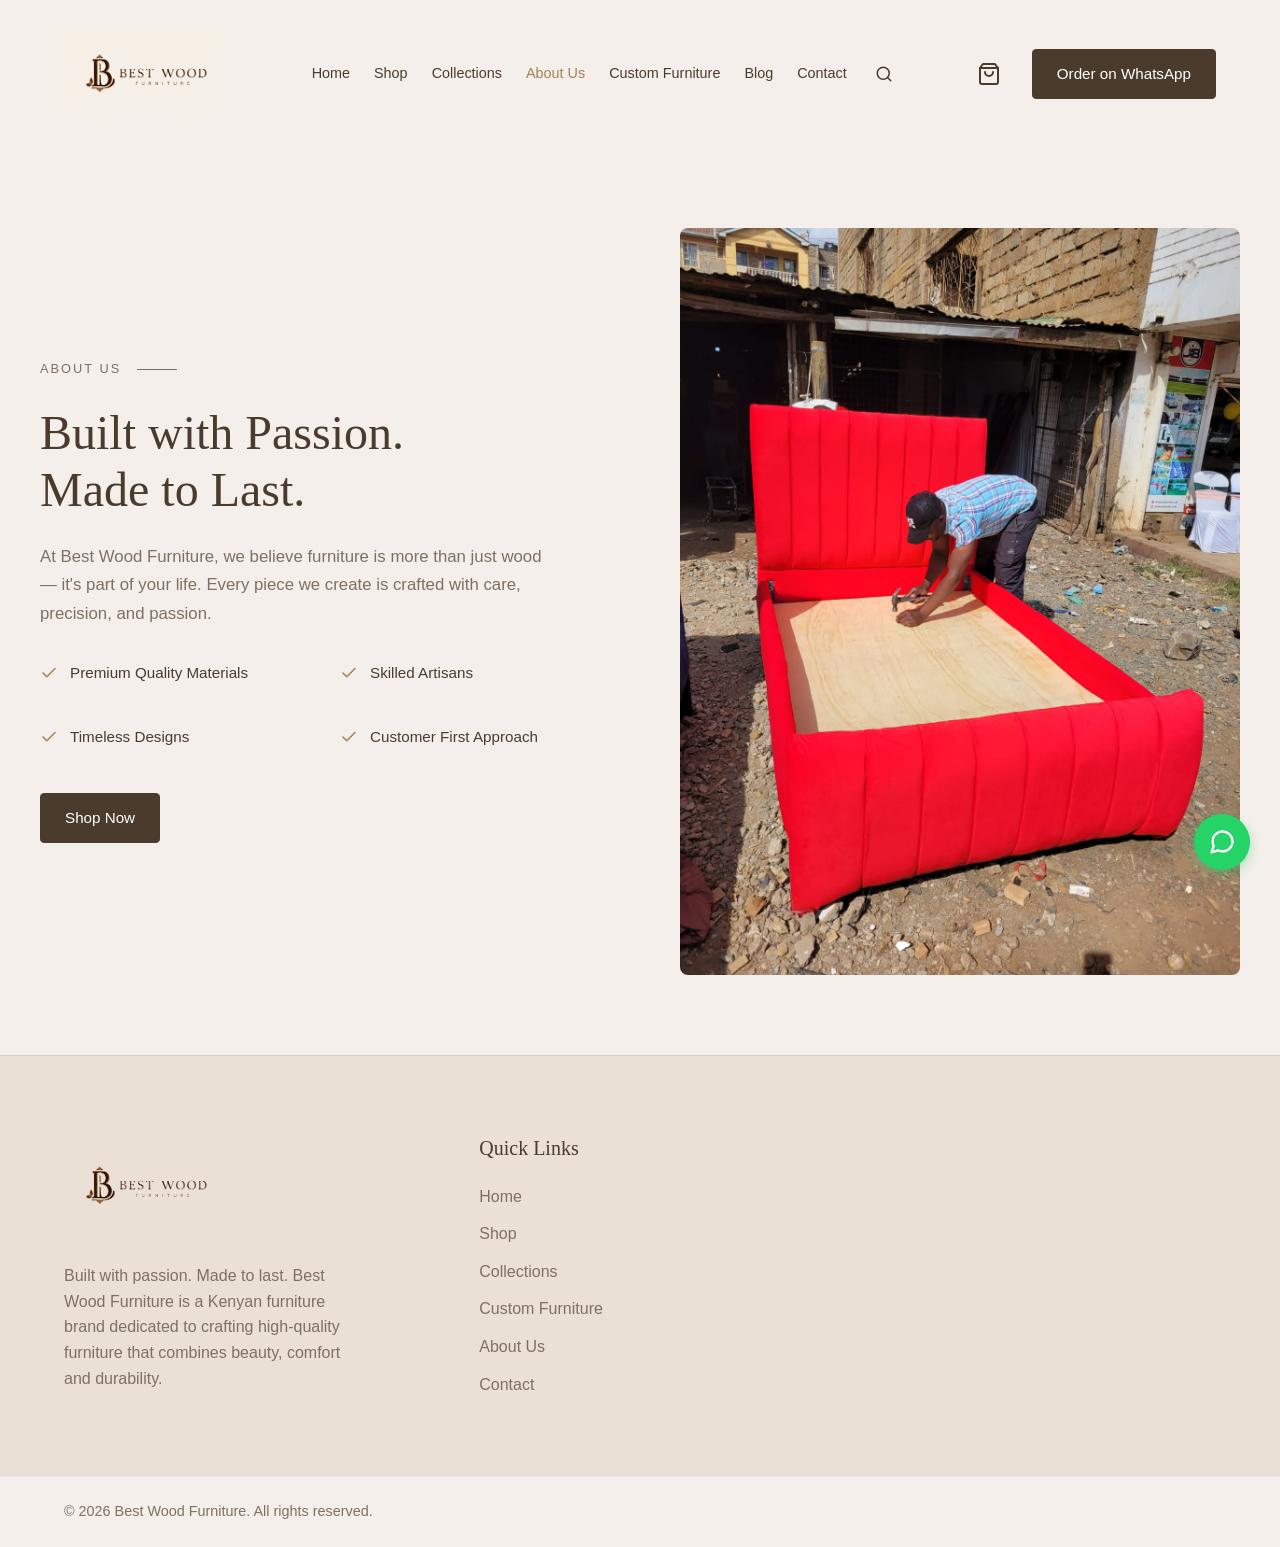
<file: about.html>
<!DOCTYPE html>
<html lang="en">
<head>
  <meta charset="UTF-8">
  <meta name="viewport" content="width=device-width, initial-scale=1.0">
  <title>Best Wood Furniture</title>
  <link rel="stylesheet" href="css/style.css">
</head>
<body>
  <div className="app-container">
    <!-- Navbar -->
    <nav class="navbar">
      <div class="container navbar-container">
        <a href="index.html" class="navbar-logo">
          <img src="assets/bestwoodfurniturelogo.png" alt="Best Wood Furniture Logo" class="logo-img" />
        </a>
        
        <div class="navbar-links">
          <a href="index.html">Home</a>
          <a href="shop.html">Shop</a>
          <a href="collections.html">Collections</a>
          <a href="about.html">About Us</a>
          <a href="custom-furniture.html">Custom Furniture</a>
          <a href="blog.html">Blog</a>
          <a href="contact.html">Contact</a>
          <button class="search-btn" aria-label="Search">
            <svg xmlns="http://www.w3.org/2000/svg" width="18" height="18" viewBox="0 0 24 24" fill="none" stroke="currentColor" stroke-width="2" stroke-linecap="round" stroke-linejoin="round"><circle cx="11" cy="11" r="8"></circle><line x1="21" y1="21" x2="16.65" y2="16.65"></line></svg>
          </button>
        </div>

        <div class="navbar-right">
          <a href="cart.html" class="cart-icon-btn" aria-label="Cart">
            <svg xmlns="http://www.w3.org/2000/svg" width="24" height="24" viewBox="0 0 24 24" fill="none" stroke="currentColor" stroke-width="2" stroke-linecap="round" stroke-linejoin="round"><path d="M6 2L3 6v14a2 2 0 0 0 2 2h14a2 2 0 0 0 2-2V6l-3-4z"></path><line x1="3" y1="6" x2="21" y2="6"></line><path d="M16 10a4 4 0 0 1-8 0"></path></svg>
            <span class="cart-badge" style="display: none;">0</span>
          </a>
          <a href="https://wa.me/254791998680?text=Hello%20Best%20Wood%20Furniture%2C%20I'm%20interested%20in%20your%20products." class="btn-primary" target="_blank" rel="noopener noreferrer">Order on WhatsApp</a>
          <button class="mobile-menu-btn">
            <svg xmlns="http://www.w3.org/2000/svg" width="28" height="28" viewBox="0 0 24 24" fill="none" stroke="currentColor" stroke-width="2" stroke-linecap="round" stroke-linejoin="round"><line x1="3" y1="12" x2="21" y2="12"></line><line x1="3" y1="6" x2="21" y2="6"></line><line x1="3" y1="18" x2="21" y2="18"></line></svg>
          </button>
        </div>
      </div>
    </nav>

    <main class="main-content about-us-page">
      <div class="container section about-hero">
        <div class="about-text fade-in visible">
          <div class="about-badge">
            <span>ABOUT US</span>
            <div class="badge-line"></div>
          </div>
          <h1 class="title-large" style="font-size: 3rem; margin-bottom: 24px;">
            Built with Passion.<br />Made to Last.
          </h1>
          <p class="description">
            At Best Wood Furniture, we believe furniture is more than just wood — it's part of your life. 
            Every piece we create is crafted with care, precision, and passion.
          </p>
          
          <ul class="about-features">
            <li><svg xmlns="http://www.w3.org/2000/svg" width="18" height="18" viewBox="0 0 24 24" fill="none" stroke="currentColor" stroke-width="2" stroke-linecap="round" stroke-linejoin="round" class="text-gold"><polyline points="20 6 9 17 4 12"></polyline></svg> Premium Quality Materials</li>
            <li><svg xmlns="http://www.w3.org/2000/svg" width="18" height="18" viewBox="0 0 24 24" fill="none" stroke="currentColor" stroke-width="2" stroke-linecap="round" stroke-linejoin="round" class="text-gold"><polyline points="20 6 9 17 4 12"></polyline></svg> Skilled Artisans</li>
            <li><svg xmlns="http://www.w3.org/2000/svg" width="18" height="18" viewBox="0 0 24 24" fill="none" stroke="currentColor" stroke-width="2" stroke-linecap="round" stroke-linejoin="round" class="text-gold"><polyline points="20 6 9 17 4 12"></polyline></svg> Timeless Designs</li>
            <li><svg xmlns="http://www.w3.org/2000/svg" width="18" height="18" viewBox="0 0 24 24" fill="none" stroke="currentColor" stroke-width="2" stroke-linecap="round" stroke-linejoin="round" class="text-gold"><polyline points="20 6 9 17 4 12"></polyline></svg> Customer First Approach</li>
          </ul>
          
          <a href="shop.html" class="btn-primary" style="margin-top: 20px; display: inline-block;">
            Shop Now
          </a>
        </div>
        
        <div class="about-image fade-in delay-200 visible">
          <img src="assets/working.jpeg" alt="Craftsman working on wood" />
        </div>
      </div>
    </main>

    <!-- Footer -->
    <footer class="footer">
      <div class="container footer-container">
        <div class="footer-brand">
          <a href="index.html">
            <img src="assets/bestwoodfurniturelogo.png" alt="Best Wood Furniture Logo" class="footer-logo" />
          </a>
          <p class="footer-desc">
            Built with passion. Made to last. Best Wood Furniture is a Kenyan furniture brand dedicated to crafting high-quality furniture that combines beauty, comfort and durability.
          </p>
        </div>

        <div class="footer-links">
          <h4>Quick Links</h4>
          <ul>
            <li><a href="index.html">Home</a></li>
            <li><a href="shop.html">Shop</a></li>
            <li><a href="collections.html">Collections</a></li>
            <li><a href="custom-furniture.html">Custom Furniture</a></li>
            <li><a href="about.html">About Us</a></li>
            <li><a href="contact.html">Contact</a></li>
          </ul>
        </div>
      </div>
      <div class="footer-bottom">
        <div class="container">
          <p>&copy; 2026 Best Wood Furniture. All rights reserved.</p>
        </div>
      </div>
    </footer>

    <!-- WhatsApp Button -->
    <a href="https://wa.me/254791998680?text=Hello%20Best%20Wood%20Furniture%2C%20I'm%20interested%20in%20your%20products." class="floating-whatsapp" target="_blank" rel="noopener noreferrer" aria-label="Chat on WhatsApp">
      <svg xmlns="http://www.w3.org/2000/svg" width="24" height="24" viewBox="0 0 24 24" fill="none" stroke="currentColor" stroke-width="2" stroke-linecap="round" stroke-linejoin="round"><path d="M21 11.5a8.38 8.38 0 0 1-.9 3.8 8.5 8.5 0 0 1-7.6 4.7 8.38 8.38 0 0 1-3.8-.9L3 21l1.9-5.7a8.38 8.38 0 0 1-.9-3.8 8.5 8.5 0 0 1 4.7-7.6 8.38 8.38 0 0 1 3.8-.9h.5a8.48 8.48 0 0 1 8 8v.5z"></path></svg>
    </a>
  </div>

  <script src="js/products.js"></script>
  <script src="js/cart.js"></script>
  <script src="js/main.js"></script>
  <script src="js/shop.js"></script>
</body>
</html>
</file>
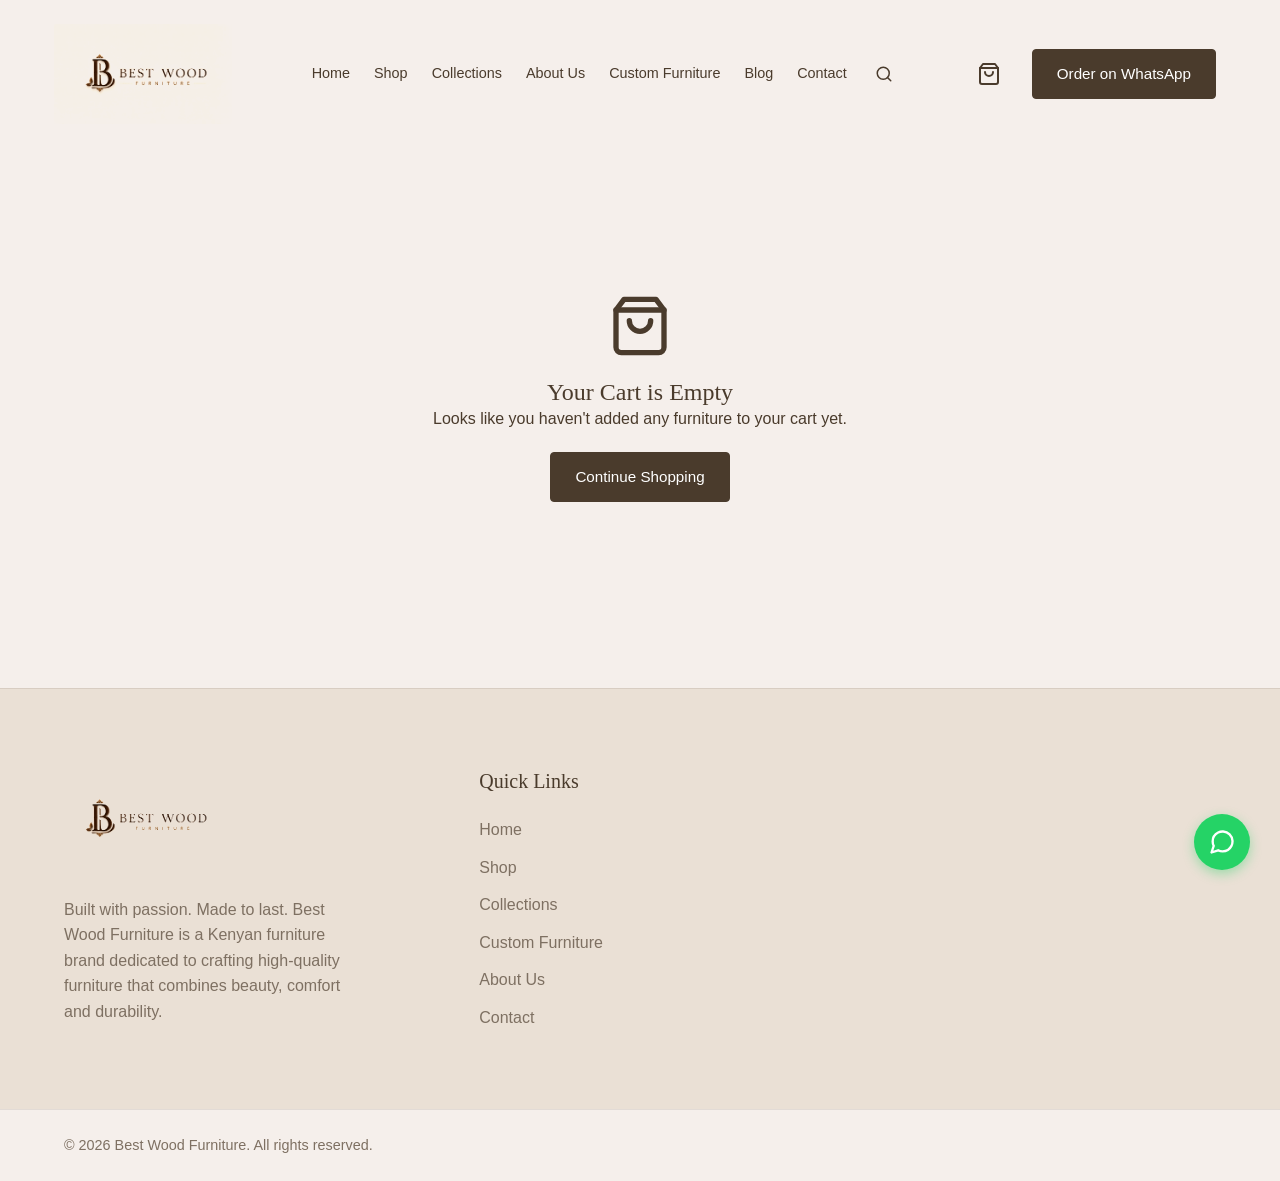
<file: cart.html>
<!DOCTYPE html>
<html lang="en">
<head>
  <meta charset="UTF-8">
  <meta name="viewport" content="width=device-width, initial-scale=1.0">
  <title>Best Wood Furniture</title>
  <link rel="stylesheet" href="css/style.css">
</head>
<body>
  <div className="app-container">
    <!-- Navbar -->
    <nav class="navbar">
      <div class="container navbar-container">
        <a href="index.html" class="navbar-logo">
          <img src="assets/bestwoodfurniturelogo.png" alt="Best Wood Furniture Logo" class="logo-img" />
        </a>
        
        <div class="navbar-links">
          <a href="index.html">Home</a>
          <a href="shop.html">Shop</a>
          <a href="collections.html">Collections</a>
          <a href="about.html">About Us</a>
          <a href="custom-furniture.html">Custom Furniture</a>
          <a href="blog.html">Blog</a>
          <a href="contact.html">Contact</a>
          <button class="search-btn" aria-label="Search">
            <svg xmlns="http://www.w3.org/2000/svg" width="18" height="18" viewBox="0 0 24 24" fill="none" stroke="currentColor" stroke-width="2" stroke-linecap="round" stroke-linejoin="round"><circle cx="11" cy="11" r="8"></circle><line x1="21" y1="21" x2="16.65" y2="16.65"></line></svg>
          </button>
        </div>

        <div class="navbar-right">
          <a href="cart.html" class="cart-icon-btn" aria-label="Cart">
            <svg xmlns="http://www.w3.org/2000/svg" width="24" height="24" viewBox="0 0 24 24" fill="none" stroke="currentColor" stroke-width="2" stroke-linecap="round" stroke-linejoin="round"><path d="M6 2L3 6v14a2 2 0 0 0 2 2h14a2 2 0 0 0 2-2V6l-3-4z"></path><line x1="3" y1="6" x2="21" y2="6"></line><path d="M16 10a4 4 0 0 1-8 0"></path></svg>
            <span class="cart-badge" style="display: none;">0</span>
          </a>
          <a href="https://wa.me/254791998680?text=Hello%20Best%20Wood%20Furniture%2C%20I'm%20interested%20in%20your%20products." class="btn-primary" target="_blank" rel="noopener noreferrer">Order on WhatsApp</a>
          <button class="mobile-menu-btn">
            <svg xmlns="http://www.w3.org/2000/svg" width="28" height="28" viewBox="0 0 24 24" fill="none" stroke="currentColor" stroke-width="2" stroke-linecap="round" stroke-linejoin="round"><line x1="3" y1="12" x2="21" y2="12"></line><line x1="3" y1="6" x2="21" y2="6"></line><line x1="3" y1="18" x2="21" y2="18"></line></svg>
          </button>
        </div>
      </div>
    </nav>

    <main class="main-content" id="cart-page-container">
      <!-- Injected via js/cart.js -->
    </main>

    <!-- Footer -->
    <footer class="footer">
      <div class="container footer-container">
        <div class="footer-brand">
          <a href="index.html">
            <img src="assets/bestwoodfurniturelogo.png" alt="Best Wood Furniture Logo" class="footer-logo" />
          </a>
          <p class="footer-desc">
            Built with passion. Made to last. Best Wood Furniture is a Kenyan furniture brand dedicated to crafting high-quality furniture that combines beauty, comfort and durability.
          </p>
        </div>

        <div class="footer-links">
          <h4>Quick Links</h4>
          <ul>
            <li><a href="index.html">Home</a></li>
            <li><a href="shop.html">Shop</a></li>
            <li><a href="collections.html">Collections</a></li>
            <li><a href="custom-furniture.html">Custom Furniture</a></li>
            <li><a href="about.html">About Us</a></li>
            <li><a href="contact.html">Contact</a></li>
          </ul>
        </div>
      </div>
      <div class="footer-bottom">
        <div class="container">
          <p>&copy; 2026 Best Wood Furniture. All rights reserved.</p>
        </div>
      </div>
    </footer>

    <!-- WhatsApp Button -->
    <a href="https://wa.me/254791998680?text=Hello%20Best%20Wood%20Furniture%2C%20I'm%20interested%20in%20your%20products." class="floating-whatsapp" target="_blank" rel="noopener noreferrer" aria-label="Chat on WhatsApp">
      <svg xmlns="http://www.w3.org/2000/svg" width="24" height="24" viewBox="0 0 24 24" fill="none" stroke="currentColor" stroke-width="2" stroke-linecap="round" stroke-linejoin="round"><path d="M21 11.5a8.38 8.38 0 0 1-.9 3.8 8.5 8.5 0 0 1-7.6 4.7 8.38 8.38 0 0 1-3.8-.9L3 21l1.9-5.7a8.38 8.38 0 0 1-.9-3.8 8.5 8.5 0 0 1 4.7-7.6 8.38 8.38 0 0 1 3.8-.9h.5a8.48 8.48 0 0 1 8 8v.5z"></path></svg>
    </a>
  </div>

  <script src="js/products.js"></script>
  <script src="js/cart.js"></script>
  <script src="js/main.js"></script>
  <script src="js/shop.js"></script>
</body>
</html>
</file>
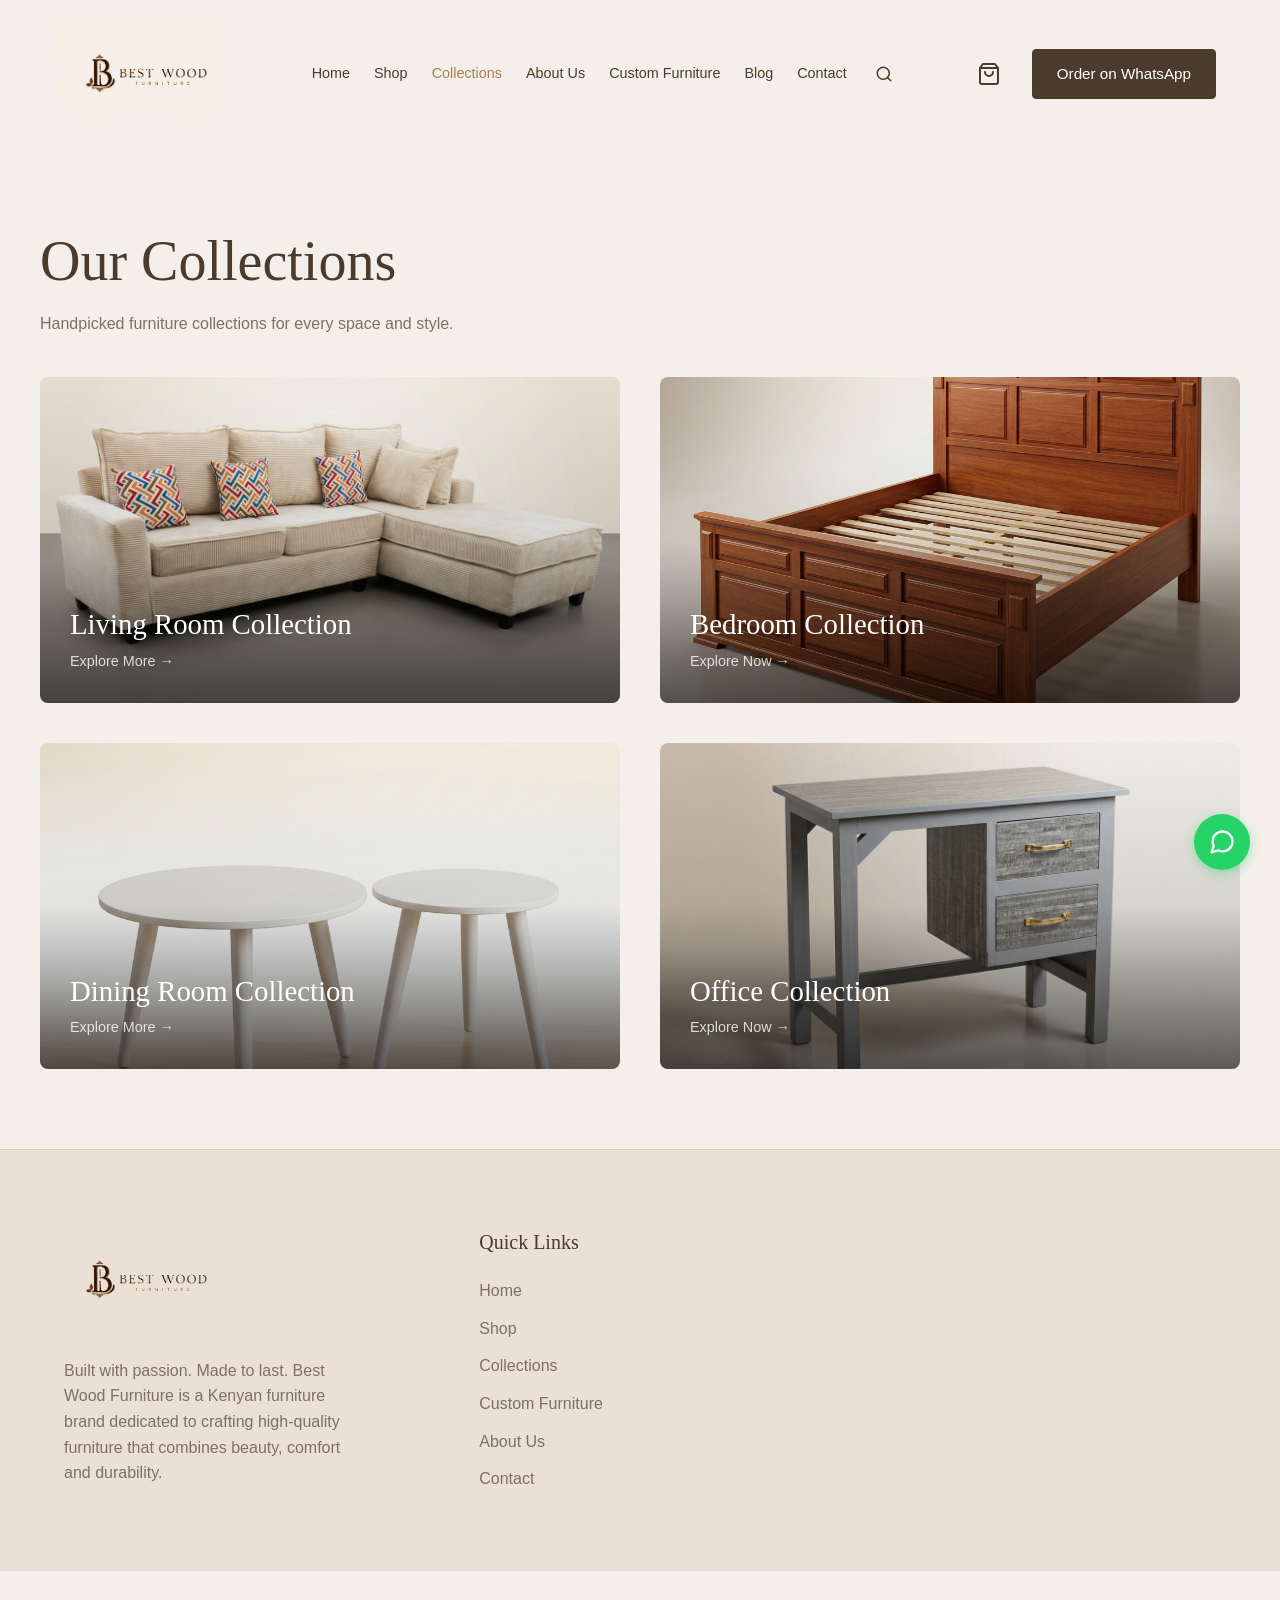
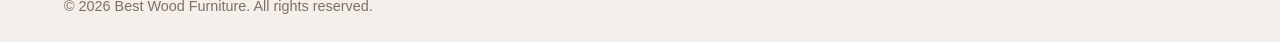
<file: collections.html>
<!DOCTYPE html>
<html lang="en">
<head>
  <meta charset="UTF-8">
  <meta name="viewport" content="width=device-width, initial-scale=1.0">
  <title>Best Wood Furniture</title>
  <link rel="stylesheet" href="css/style.css">
</head>
<body>
  <div className="app-container">
    <!-- Navbar -->
    <nav class="navbar">
      <div class="container navbar-container">
        <a href="index.html" class="navbar-logo">
          <img src="assets/bestwoodfurniturelogo.png" alt="Best Wood Furniture Logo" class="logo-img" />
        </a>
        
        <div class="navbar-links">
          <a href="index.html">Home</a>
          <a href="shop.html">Shop</a>
          <a href="collections.html">Collections</a>
          <a href="about.html">About Us</a>
          <a href="custom-furniture.html">Custom Furniture</a>
          <a href="blog.html">Blog</a>
          <a href="contact.html">Contact</a>
          <button class="search-btn" aria-label="Search">
            <svg xmlns="http://www.w3.org/2000/svg" width="18" height="18" viewBox="0 0 24 24" fill="none" stroke="currentColor" stroke-width="2" stroke-linecap="round" stroke-linejoin="round"><circle cx="11" cy="11" r="8"></circle><line x1="21" y1="21" x2="16.65" y2="16.65"></line></svg>
          </button>
        </div>

        <div class="navbar-right">
          <a href="cart.html" class="cart-icon-btn" aria-label="Cart">
            <svg xmlns="http://www.w3.org/2000/svg" width="24" height="24" viewBox="0 0 24 24" fill="none" stroke="currentColor" stroke-width="2" stroke-linecap="round" stroke-linejoin="round"><path d="M6 2L3 6v14a2 2 0 0 0 2 2h14a2 2 0 0 0 2-2V6l-3-4z"></path><line x1="3" y1="6" x2="21" y2="6"></line><path d="M16 10a4 4 0 0 1-8 0"></path></svg>
            <span class="cart-badge" style="display: none;">0</span>
          </a>
          <a href="https://wa.me/254791998680?text=Hello%20Best%20Wood%20Furniture%2C%20I'm%20interested%20in%20your%20products." class="btn-primary" target="_blank" rel="noopener noreferrer">Order on WhatsApp</a>
          <button class="mobile-menu-btn">
            <svg xmlns="http://www.w3.org/2000/svg" width="28" height="28" viewBox="0 0 24 24" fill="none" stroke="currentColor" stroke-width="2" stroke-linecap="round" stroke-linejoin="round"><line x1="3" y1="12" x2="21" y2="12"></line><line x1="3" y1="6" x2="21" y2="6"></line><line x1="3" y1="18" x2="21" y2="18"></line></svg>
          </button>
        </div>
      </div>
    </nav>

    <main class="main-content collections-page">
      <div class="container section text-center">
        <h1 class="title-large">Our Collections</h1>
        <p class="text-muted mb-40">Handpicked furniture collections for every space and style.</p>
        
        <div class="collections-grid">
          <a href="shop.html?category=Sofas" class="collection-card fade-in delay-0 visible">
            <div class="collection-image-wrapper">
              <img src="assets/sofa_cream_studio.jpg" alt="Living Room Collection" loading="lazy" />
            </div>
            <div class="collection-overlay">
              <h3>Living Room Collection</h3>
              <p>Explore More &rarr;</p>
            </div>
          </a>
          <a href="shop.html?category=Beds" class="collection-card fade-in delay-100 visible">
            <div class="collection-image-wrapper">
              <img src="assets/bed_wood_studio.jpg" alt="Bedroom Collection" loading="lazy" />
            </div>
            <div class="collection-overlay">
              <h3>Bedroom Collection</h3>
              <p>Explore Now &rarr;</p>
            </div>
          </a>
          <a href="shop.html?category=Tables" class="collection-card fade-in delay-200 visible">
            <div class="collection-image-wrapper">
              <img src="assets/restaged_19_white_round_tables.jpg" alt="Dining Room Collection" loading="lazy" />
            </div>
            <div class="collection-overlay">
              <h3>Dining Room Collection</h3>
              <p>Explore More &rarr;</p>
            </div>
          </a>
          <a href="shop.html?category=Tables" class="collection-card fade-in delay-300 visible">
            <div class="collection-image-wrapper">
              <img src="assets/desk_studio.jpg" alt="Office Collection" loading="lazy" />
            </div>
            <div class="collection-overlay">
              <h3>Office Collection</h3>
              <p>Explore Now &rarr;</p>
            </div>
          </a>
        </div>
      </div>
    </main>

    <!-- Footer -->
    <footer class="footer">
      <div class="container footer-container">
        <div class="footer-brand">
          <a href="index.html">
            <img src="assets/bestwoodfurniturelogo.png" alt="Best Wood Furniture Logo" class="footer-logo" />
          </a>
          <p class="footer-desc">
            Built with passion. Made to last. Best Wood Furniture is a Kenyan furniture brand dedicated to crafting high-quality furniture that combines beauty, comfort and durability.
          </p>
        </div>

        <div class="footer-links">
          <h4>Quick Links</h4>
          <ul>
            <li><a href="index.html">Home</a></li>
            <li><a href="shop.html">Shop</a></li>
            <li><a href="collections.html">Collections</a></li>
            <li><a href="custom-furniture.html">Custom Furniture</a></li>
            <li><a href="about.html">About Us</a></li>
            <li><a href="contact.html">Contact</a></li>
          </ul>
        </div>
      </div>
      <div class="footer-bottom">
        <div class="container">
          <p>&copy; 2026 Best Wood Furniture. All rights reserved.</p>
        </div>
      </div>
    </footer>

    <!-- WhatsApp Button -->
    <a href="https://wa.me/254791998680?text=Hello%20Best%20Wood%20Furniture%2C%20I'm%20interested%20in%20your%20products." class="floating-whatsapp" target="_blank" rel="noopener noreferrer" aria-label="Chat on WhatsApp">
      <svg xmlns="http://www.w3.org/2000/svg" width="24" height="24" viewBox="0 0 24 24" fill="none" stroke="currentColor" stroke-width="2" stroke-linecap="round" stroke-linejoin="round"><path d="M21 11.5a8.38 8.38 0 0 1-.9 3.8 8.5 8.5 0 0 1-7.6 4.7 8.38 8.38 0 0 1-3.8-.9L3 21l1.9-5.7a8.38 8.38 0 0 1-.9-3.8 8.5 8.5 0 0 1 4.7-7.6 8.38 8.38 0 0 1 3.8-.9h.5a8.48 8.48 0 0 1 8 8v.5z"></path></svg>
    </a>
  </div>

  <script src="js/products.js"></script>
  <script src="js/cart.js"></script>
  <script src="js/main.js"></script>
  <script src="js/shop.js"></script>
</body>
</html>
</file>
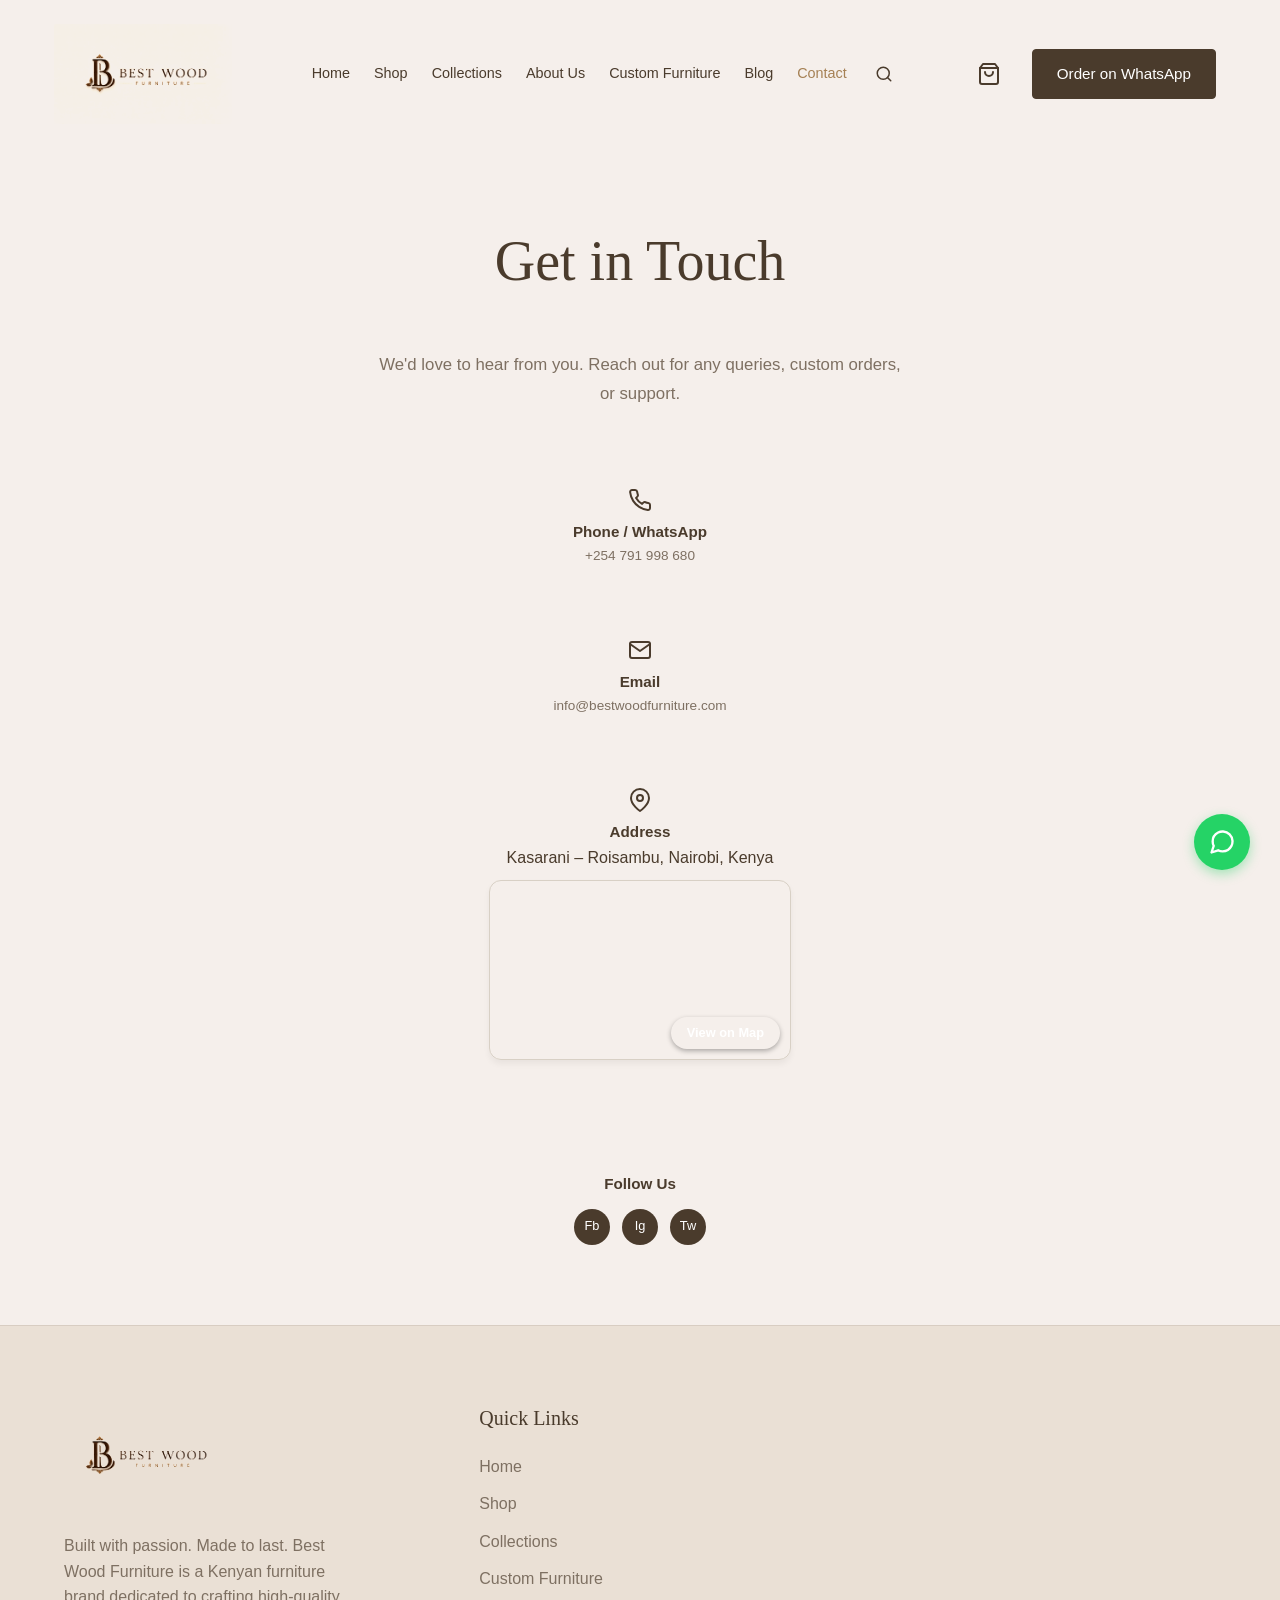
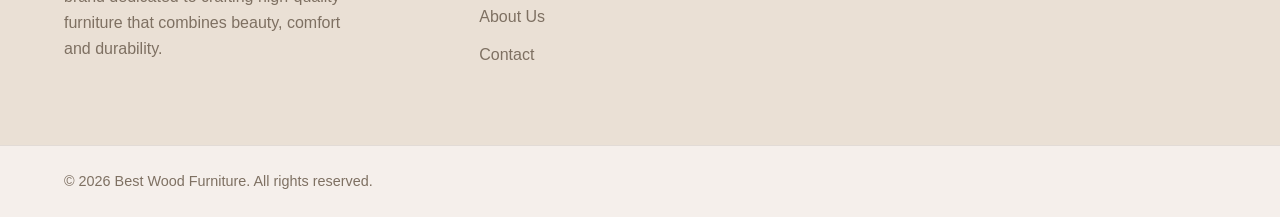
<file: contact.html>
<!DOCTYPE html>
<html lang="en">
<head>
  <meta charset="UTF-8">
  <meta name="viewport" content="width=device-width, initial-scale=1.0">
  <title>Best Wood Furniture</title>
  <link rel="stylesheet" href="css/style.css">
</head>
<body>
  <div className="app-container">
    <!-- Navbar -->
    <nav class="navbar">
      <div class="container navbar-container">
        <a href="index.html" class="navbar-logo">
          <img src="assets/bestwoodfurniturelogo.png" alt="Best Wood Furniture Logo" class="logo-img" />
        </a>
        
        <div class="navbar-links">
          <a href="index.html">Home</a>
          <a href="shop.html">Shop</a>
          <a href="collections.html">Collections</a>
          <a href="about.html">About Us</a>
          <a href="custom-furniture.html">Custom Furniture</a>
          <a href="blog.html">Blog</a>
          <a href="contact.html">Contact</a>
          <button class="search-btn" aria-label="Search">
            <svg xmlns="http://www.w3.org/2000/svg" width="18" height="18" viewBox="0 0 24 24" fill="none" stroke="currentColor" stroke-width="2" stroke-linecap="round" stroke-linejoin="round"><circle cx="11" cy="11" r="8"></circle><line x1="21" y1="21" x2="16.65" y2="16.65"></line></svg>
          </button>
        </div>

        <div class="navbar-right">
          <a href="cart.html" class="cart-icon-btn" aria-label="Cart">
            <svg xmlns="http://www.w3.org/2000/svg" width="24" height="24" viewBox="0 0 24 24" fill="none" stroke="currentColor" stroke-width="2" stroke-linecap="round" stroke-linejoin="round"><path d="M6 2L3 6v14a2 2 0 0 0 2 2h14a2 2 0 0 0 2-2V6l-3-4z"></path><line x1="3" y1="6" x2="21" y2="6"></line><path d="M16 10a4 4 0 0 1-8 0"></path></svg>
            <span class="cart-badge" style="display: none;">0</span>
          </a>
          <a href="https://wa.me/254791998680?text=Hello%20Best%20Wood%20Furniture%2C%20I'm%20interested%20in%20your%20products." class="btn-primary" target="_blank" rel="noopener noreferrer">Order on WhatsApp</a>
          <button class="mobile-menu-btn">
            <svg xmlns="http://www.w3.org/2000/svg" width="28" height="28" viewBox="0 0 24 24" fill="none" stroke="currentColor" stroke-width="2" stroke-linecap="round" stroke-linejoin="round"><line x1="3" y1="12" x2="21" y2="12"></line><line x1="3" y1="6" x2="21" y2="6"></line><line x1="3" y1="18" x2="21" y2="18"></line></svg>
          </button>
        </div>
      </div>
    </nav>

    <main class="main-content contact-page">
      <div class="container section contact-hero">
        <div class="contact-info fade-in visible">
          <h1 class="title-large">Get in Touch</h1>
          <p class="description">
            We'd love to hear from you. Reach out for any queries, custom orders, or support.
          </p>
          
          <div class="info-item">
            <svg xmlns="http://www.w3.org/2000/svg" width="24" height="24" viewBox="0 0 24 24" fill="none" stroke="currentColor" stroke-width="2" stroke-linecap="round" stroke-linejoin="round" class="info-icon"><path d="M22 16.92v3a2 2 0 0 1-2.18 2 19.79 19.79 0 0 1-8.63-3.07 19.5 19.5 0 0 1-6-6 19.79 19.79 0 0 1-3.07-8.67A2 2 0 0 1 4.11 2h3a2 2 0 0 1 2 1.72 12.84 12.84 0 0 0 .7 2.81 2 2 0 0 1-.45 2.11L8.09 9.91a16 16 0 0 0 6 6l1.27-1.27a2 2 0 0 1 2.11-.45 12.84 12.84 0 0 0 2.81.7A2 2 0 0 1 22 16.92z"></path></svg>
            <div>
              <strong>Phone / WhatsApp</strong>
              <span>+254 791 998 680</span>
            </div>
          </div>
          
          <div class="info-item">
            <svg xmlns="http://www.w3.org/2000/svg" width="24" height="24" viewBox="0 0 24 24" fill="none" stroke="currentColor" stroke-width="2" stroke-linecap="round" stroke-linejoin="round" class="info-icon"><path d="M4 4h16c1.1 0 2 .9 2 2v12c0 1.1-.9 2-2 2H4c-1.1 0-2-.9-2-2V6c0-1.1.9-2 2-2z"></path><polyline points="22,6 12,13 2,6"></polyline></svg>
            <div>
              <strong>Email</strong>
              <span>info@bestwoodfurniture.com</span>
            </div>
          </div>
          
          <div class="info-item">
            <svg xmlns="http://www.w3.org/2000/svg" width="24" height="24" viewBox="0 0 24 24" fill="none" stroke="currentColor" stroke-width="2" stroke-linecap="round" stroke-linejoin="round" class="info-icon"><path d="M21 10c0 7-9 13-9 13s-9-6-9-13a9 9 0 0 1 18 0z"></path><circle cx="12" cy="10" r="3"></circle></svg>
            <div style="width: 100%; max-width: 400px;">
              <strong>Address</strong>
              <p style="margin-bottom: 10px;">
                Kasarani – Roisambu, Nairobi, Kenya
              </p>
              <a 
                href="https://maps.app.goo.gl/drXW6h1ZFzkcY8YN8?g_st=awb" 
                target="_blank" 
                rel="noopener noreferrer"
                style="display: block; width: 100%; height: 180px; border-radius: 12px; overflow: hidden; position: relative; border: 1px solid var(--color-gray-border); box-shadow: 0 4px 6px rgba(0,0,0,0.05); transition: transform 0.2s; cursor: pointer;"
                onmouseover="this.style.transform='translateY(-2px)'"
                onmouseout="this.style.transform='translateY(0)'"
              >
                <div style="position: absolute; top: 0; left: 0; right: 0; bottom: 0; z-index: 1;"></div>
                <iframe 
                  src="https://www.google.com/maps/embed?pb=!1m18!1m12!1m3!1d63825.26792612255!2d36.85873998246419!3d-1.2212952864696131!2m3!1f0!2f0!3f0!3m2!1i1024!2i768!4f13.1!3m3!1m2!1s0x182f15d7426f58ad%3A0xb377a33edb38740c!2sKasarani%2C%20Nairobi!5e0!3m2!1sen!2ske!4v1714571990432!5m2!1sen!2ske" 
                  width="100%" 
                  height="100%" 
                  style="border: 0; pointer-events: none;" 
                  allowfullscreen="" 
                  loading="lazy" 
                  referrerpolicy="no-referrer-when-downgrade"
                  title="Google Maps Location"
                ></iframe>
                <div style="position: absolute; bottom: 10px; right: 10px; background-color: var(--color-primary); color: var(--color-white); padding: 6px 16px; border-radius: 20px; font-size: 0.8rem; font-weight: bold; box-shadow: 0 2px 5px rgba(0,0,0,0.3); z-index: 2;">
                  View on Map
                </div>
              </a>
            </div>
          </div>
          
          <div class="social-follow">
            <strong>Follow Us</strong>
            <div class="social-icons">
               <a href="#" aria-label="Facebook" class="social-icon">Fb</a>
               <a href="#" aria-label="Instagram" class="social-icon">Ig</a>
               <a href="#" aria-label="Twitter" class="social-icon">Tw</a>
            </div>
          </div>
        </div>
      </div>
    </main>

    <!-- Footer -->
    <footer class="footer">
      <div class="container footer-container">
        <div class="footer-brand">
          <a href="index.html">
            <img src="assets/bestwoodfurniturelogo.png" alt="Best Wood Furniture Logo" class="footer-logo" />
          </a>
          <p class="footer-desc">
            Built with passion. Made to last. Best Wood Furniture is a Kenyan furniture brand dedicated to crafting high-quality furniture that combines beauty, comfort and durability.
          </p>
        </div>

        <div class="footer-links">
          <h4>Quick Links</h4>
          <ul>
            <li><a href="index.html">Home</a></li>
            <li><a href="shop.html">Shop</a></li>
            <li><a href="collections.html">Collections</a></li>
            <li><a href="custom-furniture.html">Custom Furniture</a></li>
            <li><a href="about.html">About Us</a></li>
            <li><a href="contact.html">Contact</a></li>
          </ul>
        </div>
      </div>
      <div class="footer-bottom">
        <div class="container">
          <p>&copy; 2026 Best Wood Furniture. All rights reserved.</p>
        </div>
      </div>
    </footer>

    <!-- WhatsApp Button -->
    <a href="https://wa.me/254791998680?text=Hello%20Best%20Wood%20Furniture%2C%20I'm%20interested%20in%20your%20products." class="floating-whatsapp" target="_blank" rel="noopener noreferrer" aria-label="Chat on WhatsApp">
      <svg xmlns="http://www.w3.org/2000/svg" width="24" height="24" viewBox="0 0 24 24" fill="none" stroke="currentColor" stroke-width="2" stroke-linecap="round" stroke-linejoin="round"><path d="M21 11.5a8.38 8.38 0 0 1-.9 3.8 8.5 8.5 0 0 1-7.6 4.7 8.38 8.38 0 0 1-3.8-.9L3 21l1.9-5.7a8.38 8.38 0 0 1-.9-3.8 8.5 8.5 0 0 1 4.7-7.6 8.38 8.38 0 0 1 3.8-.9h.5a8.48 8.48 0 0 1 8 8v.5z"></path></svg>
    </a>
  </div>

  <script src="js/products.js"></script>
  <script src="js/cart.js"></script>
  <script src="js/main.js"></script>
  <script src="js/shop.js"></script>
</body>
</html>
</file>
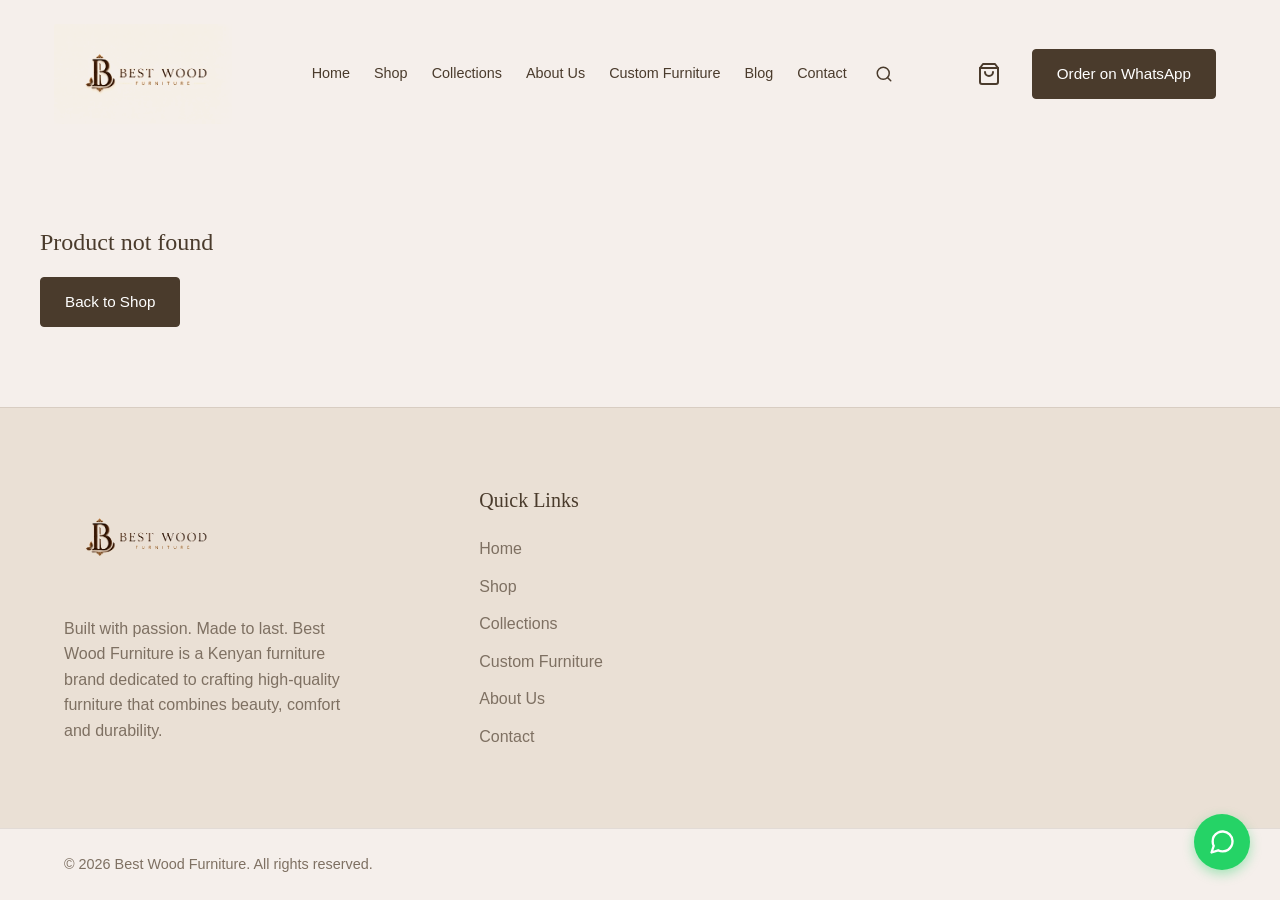
<file: product.html>
<!DOCTYPE html>
<html lang="en">
<head>
  <meta charset="UTF-8">
  <meta name="viewport" content="width=device-width, initial-scale=1.0">
  <title>Best Wood Furniture</title>
  <link rel="stylesheet" href="css/style.css">
</head>
<body>
  <div className="app-container">
    <!-- Navbar -->
    <nav class="navbar">
      <div class="container navbar-container">
        <a href="index.html" class="navbar-logo">
          <img src="assets/bestwoodfurniturelogo.png" alt="Best Wood Furniture Logo" class="logo-img" />
        </a>
        
        <div class="navbar-links">
          <a href="index.html">Home</a>
          <a href="shop.html">Shop</a>
          <a href="collections.html">Collections</a>
          <a href="about.html">About Us</a>
          <a href="custom-furniture.html">Custom Furniture</a>
          <a href="blog.html">Blog</a>
          <a href="contact.html">Contact</a>
          <button class="search-btn" aria-label="Search">
            <svg xmlns="http://www.w3.org/2000/svg" width="18" height="18" viewBox="0 0 24 24" fill="none" stroke="currentColor" stroke-width="2" stroke-linecap="round" stroke-linejoin="round"><circle cx="11" cy="11" r="8"></circle><line x1="21" y1="21" x2="16.65" y2="16.65"></line></svg>
          </button>
        </div>

        <div class="navbar-right">
          <a href="cart.html" class="cart-icon-btn" aria-label="Cart">
            <svg xmlns="http://www.w3.org/2000/svg" width="24" height="24" viewBox="0 0 24 24" fill="none" stroke="currentColor" stroke-width="2" stroke-linecap="round" stroke-linejoin="round"><path d="M6 2L3 6v14a2 2 0 0 0 2 2h14a2 2 0 0 0 2-2V6l-3-4z"></path><line x1="3" y1="6" x2="21" y2="6"></line><path d="M16 10a4 4 0 0 1-8 0"></path></svg>
            <span class="cart-badge" style="display: none;">0</span>
          </a>
          <a href="https://wa.me/254791998680?text=Hello%20Best%20Wood%20Furniture%2C%20I'm%20interested%20in%20your%20products." class="btn-primary" target="_blank" rel="noopener noreferrer">Order on WhatsApp</a>
          <button class="mobile-menu-btn">
            <svg xmlns="http://www.w3.org/2000/svg" width="28" height="28" viewBox="0 0 24 24" fill="none" stroke="currentColor" stroke-width="2" stroke-linecap="round" stroke-linejoin="round"><line x1="3" y1="12" x2="21" y2="12"></line><line x1="3" y1="6" x2="21" y2="6"></line><line x1="3" y1="18" x2="21" y2="18"></line></svg>
          </button>
        </div>
      </div>
    </nav>

    <main class="main-content" id="product-details-container">
      <!-- Injected via js/product.js -->
    </main>

    <!-- Footer -->
    <footer class="footer">
      <div class="container footer-container">
        <div class="footer-brand">
          <a href="index.html">
            <img src="assets/bestwoodfurniturelogo.png" alt="Best Wood Furniture Logo" class="footer-logo" />
          </a>
          <p class="footer-desc">
            Built with passion. Made to last. Best Wood Furniture is a Kenyan furniture brand dedicated to crafting high-quality furniture that combines beauty, comfort and durability.
          </p>
        </div>

        <div class="footer-links">
          <h4>Quick Links</h4>
          <ul>
            <li><a href="index.html">Home</a></li>
            <li><a href="shop.html">Shop</a></li>
            <li><a href="collections.html">Collections</a></li>
            <li><a href="custom-furniture.html">Custom Furniture</a></li>
            <li><a href="about.html">About Us</a></li>
            <li><a href="contact.html">Contact</a></li>
          </ul>
        </div>
      </div>
      <div class="footer-bottom">
        <div class="container">
          <p>&copy; 2026 Best Wood Furniture. All rights reserved.</p>
        </div>
      </div>
    </footer>

    <!-- WhatsApp Button -->
    <a href="https://wa.me/254791998680?text=Hello%20Best%20Wood%20Furniture%2C%20I'm%20interested%20in%20your%20products." class="floating-whatsapp" target="_blank" rel="noopener noreferrer" aria-label="Chat on WhatsApp">
      <svg xmlns="http://www.w3.org/2000/svg" width="24" height="24" viewBox="0 0 24 24" fill="none" stroke="currentColor" stroke-width="2" stroke-linecap="round" stroke-linejoin="round"><path d="M21 11.5a8.38 8.38 0 0 1-.9 3.8 8.5 8.5 0 0 1-7.6 4.7 8.38 8.38 0 0 1-3.8-.9L3 21l1.9-5.7a8.38 8.38 0 0 1-.9-3.8 8.5 8.5 0 0 1 4.7-7.6 8.38 8.38 0 0 1 3.8-.9h.5a8.48 8.48 0 0 1 8 8v.5z"></path></svg>
    </a>
  </div>

  <script src="js/products.js"></script>
  <script src="js/cart.js"></script>
  <script src="js/main.js"></script>
  <script src="js/shop.js"></script>
  <script src="js/product.js"></script>
</body>
</html>
</file>
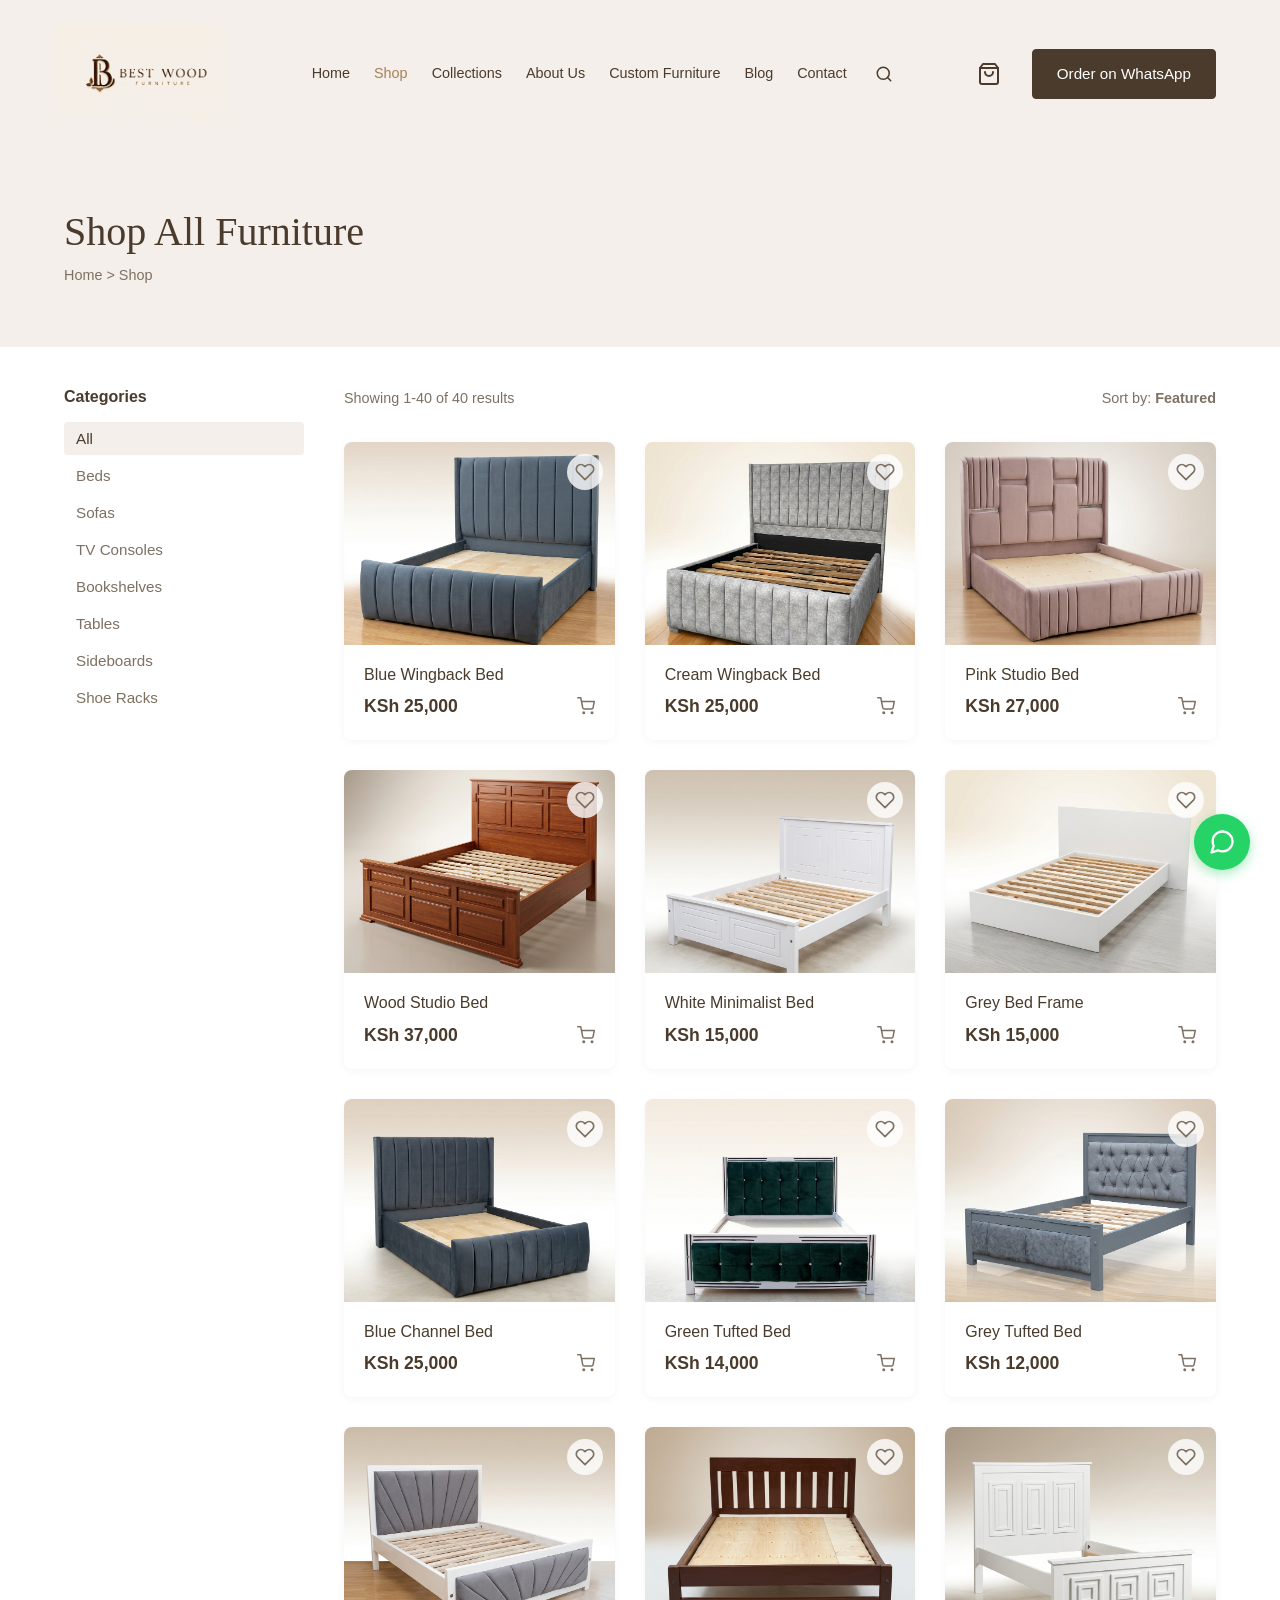
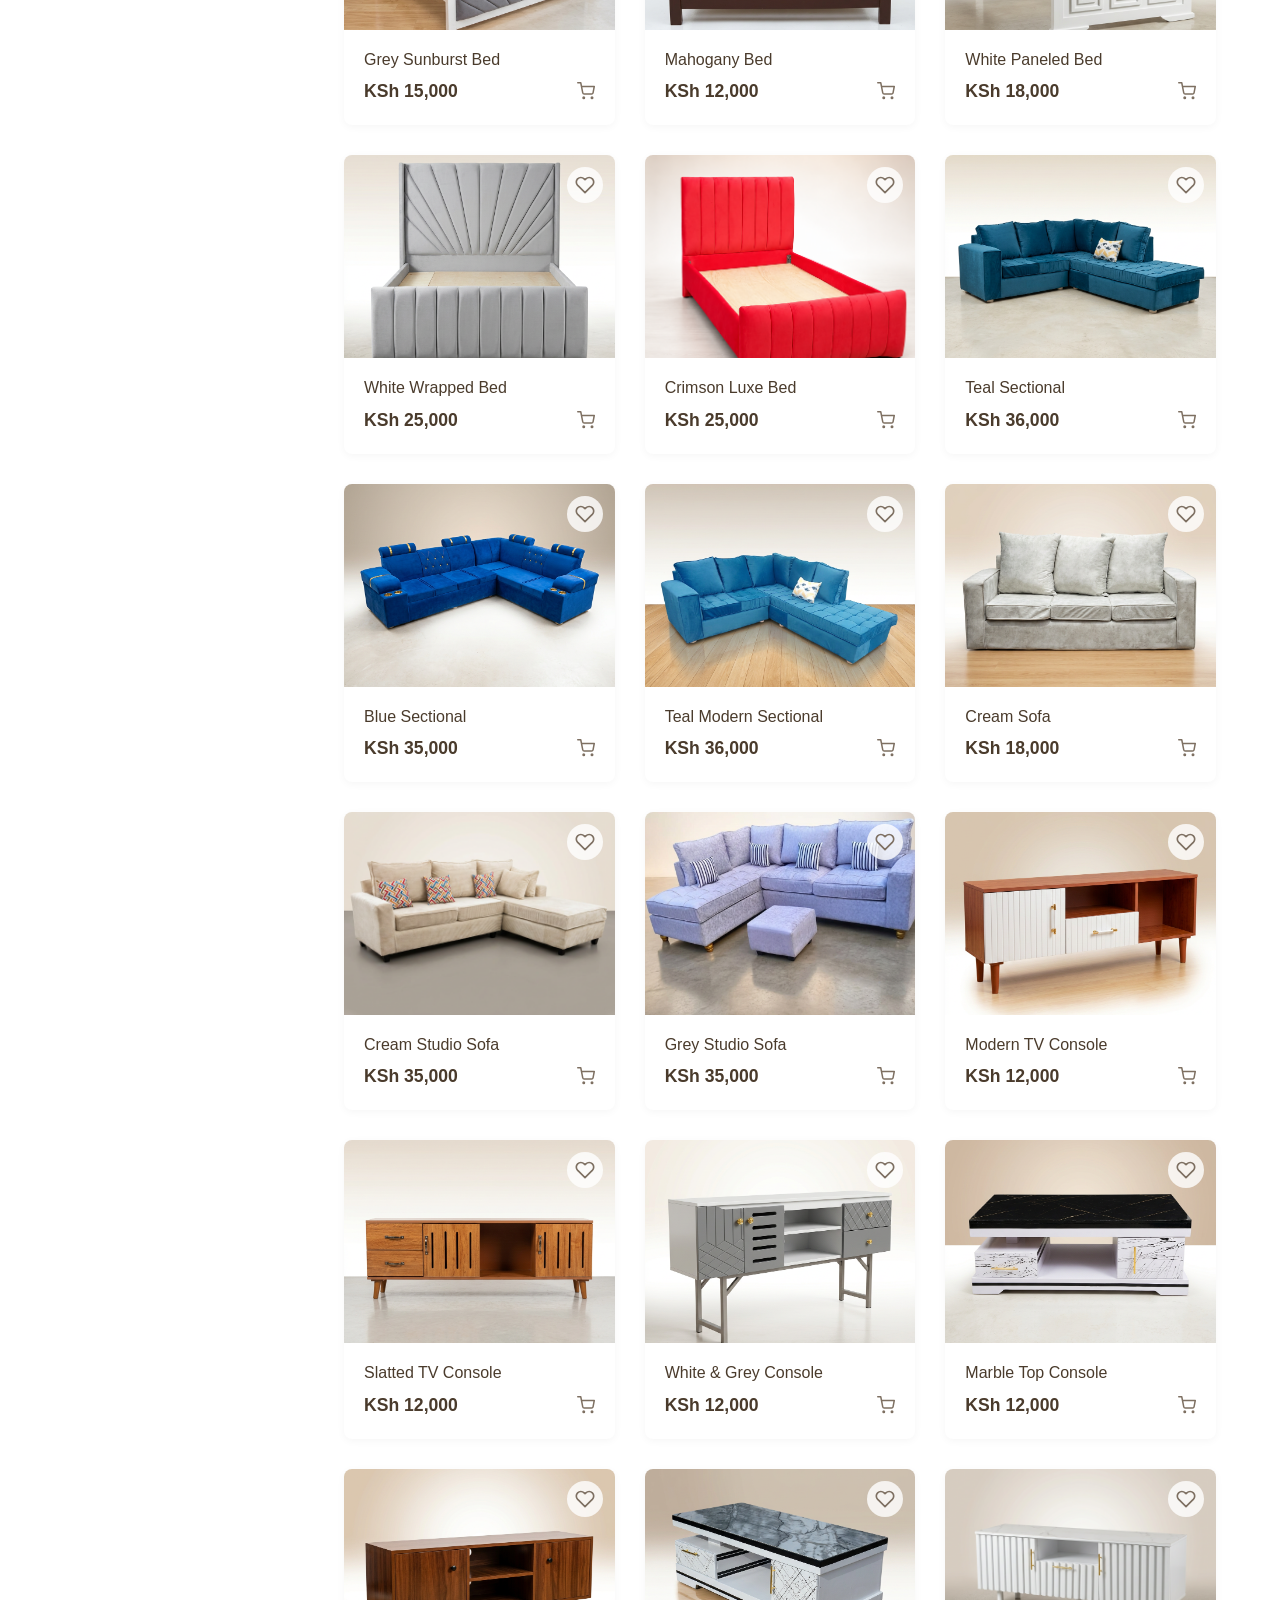
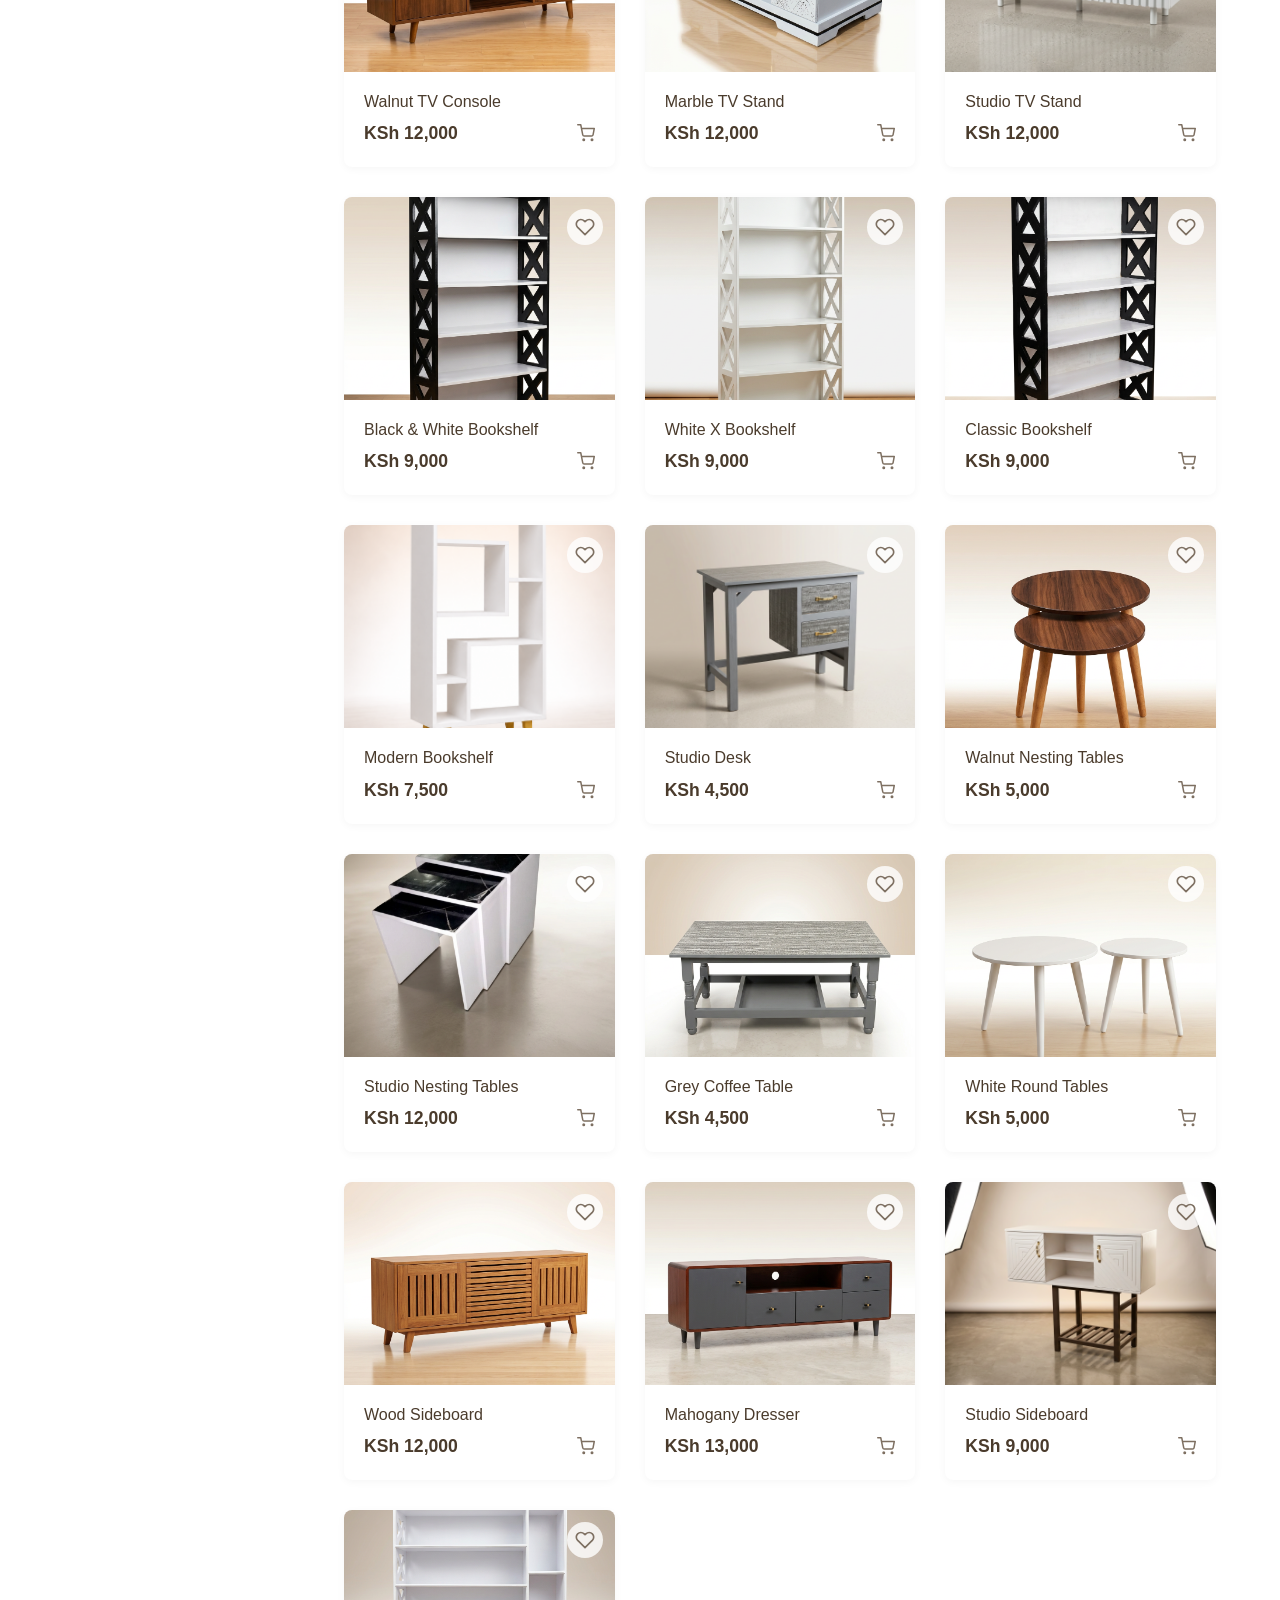
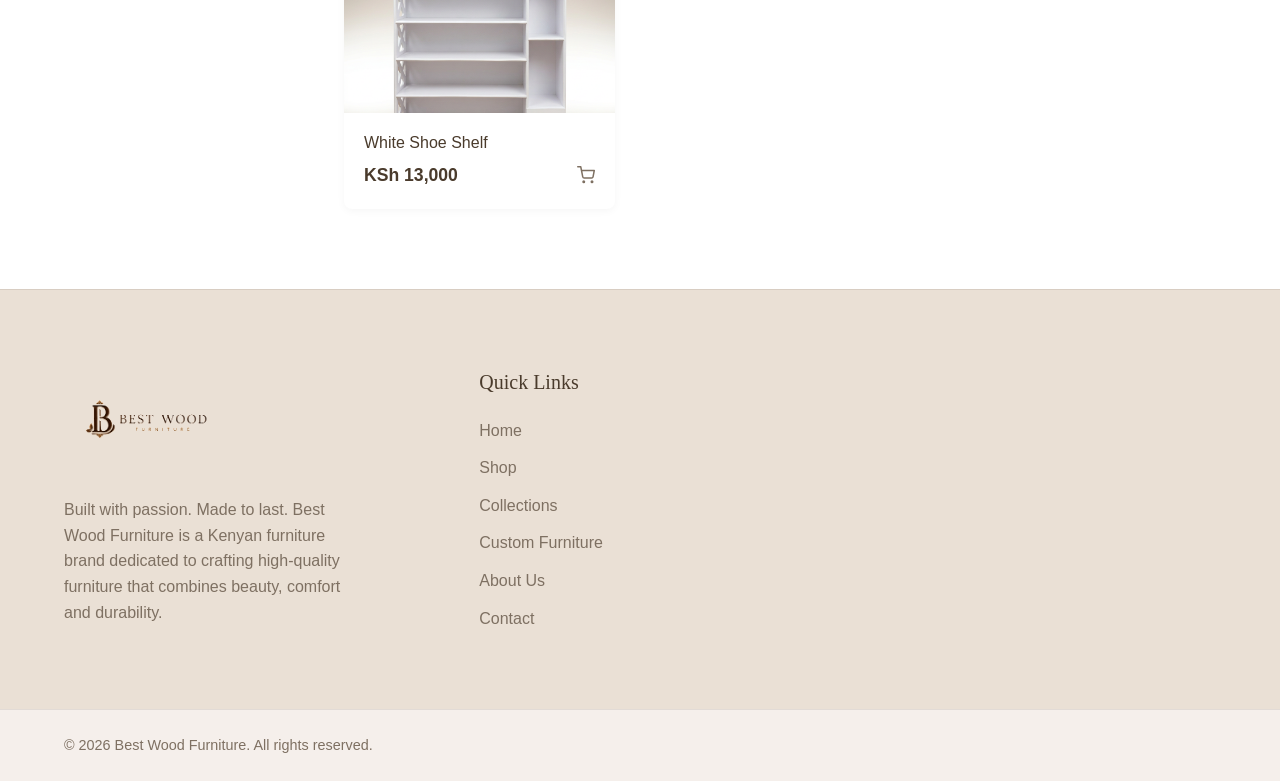
<file: shop.html>
<!DOCTYPE html>
<html lang="en">
<head>
  <meta charset="UTF-8">
  <meta name="viewport" content="width=device-width, initial-scale=1.0">
  <title>Best Wood Furniture</title>
  <link rel="stylesheet" href="css/style.css">
</head>
<body>
  <div className="app-container">
    <!-- Navbar -->
    <nav class="navbar">
      <div class="container navbar-container">
        <a href="index.html" class="navbar-logo">
          <img src="assets/bestwoodfurniturelogo.png" alt="Best Wood Furniture Logo" class="logo-img" />
        </a>
        
        <div class="navbar-links">
          <a href="index.html">Home</a>
          <a href="shop.html">Shop</a>
          <a href="collections.html">Collections</a>
          <a href="about.html">About Us</a>
          <a href="custom-furniture.html">Custom Furniture</a>
          <a href="blog.html">Blog</a>
          <a href="contact.html">Contact</a>
          <button class="search-btn" aria-label="Search">
            <svg xmlns="http://www.w3.org/2000/svg" width="18" height="18" viewBox="0 0 24 24" fill="none" stroke="currentColor" stroke-width="2" stroke-linecap="round" stroke-linejoin="round"><circle cx="11" cy="11" r="8"></circle><line x1="21" y1="21" x2="16.65" y2="16.65"></line></svg>
          </button>
        </div>

        <div class="navbar-right">
          <a href="cart.html" class="cart-icon-btn" aria-label="Cart">
            <svg xmlns="http://www.w3.org/2000/svg" width="24" height="24" viewBox="0 0 24 24" fill="none" stroke="currentColor" stroke-width="2" stroke-linecap="round" stroke-linejoin="round"><path d="M6 2L3 6v14a2 2 0 0 0 2 2h14a2 2 0 0 0 2-2V6l-3-4z"></path><line x1="3" y1="6" x2="21" y2="6"></line><path d="M16 10a4 4 0 0 1-8 0"></path></svg>
            <span class="cart-badge" style="display: none;">0</span>
          </a>
          <a href="https://wa.me/254791998680?text=Hello%20Best%20Wood%20Furniture%2C%20I'm%20interested%20in%20your%20products." class="btn-primary" target="_blank" rel="noopener noreferrer">Order on WhatsApp</a>
          <button class="mobile-menu-btn">
            <svg xmlns="http://www.w3.org/2000/svg" width="28" height="28" viewBox="0 0 24 24" fill="none" stroke="currentColor" stroke-width="2" stroke-linecap="round" stroke-linejoin="round"><line x1="3" y1="12" x2="21" y2="12"></line><line x1="3" y1="6" x2="21" y2="6"></line><line x1="3" y1="18" x2="21" y2="18"></line></svg>
          </button>
        </div>
      </div>
    </nav>

    <!-- Main Content -->
    <main class="main-content shop-page">
      <div class="shop-header">
        <div class="container">
          <h1 class="title-large">Shop All Furniture</h1>
          <p class="breadcrumb">Home &gt; Shop</p>
        </div>
      </div>
      
      <div class="container shop-container">
        <aside class="shop-sidebar">
          <div class="sidebar-widget">
            <h3 class="widget-title">Categories</h3>
            <ul class="category-list" id="category-list">
              <!-- Injected via JS -->
            </ul>
          </div>
        </aside>
        
        <div class="shop-main">
          <div class="shop-controls">
            <p class="results-count" id="results-count">Showing results</p>
            <div class="sort-dropdown">
               Sort by: <strong>Featured</strong>
            </div>
          </div>
          
          <div class="products-grid" id="shop-products">
            <!-- Injected via JS -->
          </div>
        </div>
      </div>
    </main>

    <!-- Footer -->
    <footer class="footer">
      <div class="container footer-container">
        <div class="footer-brand">
          <a href="index.html">
            <img src="assets/bestwoodfurniturelogo.png" alt="Best Wood Furniture Logo" class="footer-logo" />
          </a>
          <p class="footer-desc">
            Built with passion. Made to last. Best Wood Furniture is a Kenyan furniture brand dedicated to crafting high-quality furniture that combines beauty, comfort and durability.
          </p>
        </div>

        <div class="footer-links">
          <h4>Quick Links</h4>
          <ul>
            <li><a href="index.html">Home</a></li>
            <li><a href="shop.html">Shop</a></li>
            <li><a href="collections.html">Collections</a></li>
            <li><a href="custom-furniture.html">Custom Furniture</a></li>
            <li><a href="about.html">About Us</a></li>
            <li><a href="contact.html">Contact</a></li>
          </ul>
        </div>
      </div>
      <div class="footer-bottom">
        <div class="container">
          <p>&copy; 2026 Best Wood Furniture. All rights reserved.</p>
        </div>
      </div>
    </footer>

    <!-- WhatsApp Button -->
    <a href="https://wa.me/254791998680?text=Hello%20Best%20Wood%20Furniture%2C%20I'm%20interested%20in%20your%20products." class="floating-whatsapp" target="_blank" rel="noopener noreferrer" aria-label="Chat on WhatsApp">
      <svg xmlns="http://www.w3.org/2000/svg" width="24" height="24" viewBox="0 0 24 24" fill="none" stroke="currentColor" stroke-width="2" stroke-linecap="round" stroke-linejoin="round"><path d="M21 11.5a8.38 8.38 0 0 1-.9 3.8 8.5 8.5 0 0 1-7.6 4.7 8.38 8.38 0 0 1-3.8-.9L3 21l1.9-5.7a8.38 8.38 0 0 1-.9-3.8 8.5 8.5 0 0 1 4.7-7.6 8.38 8.38 0 0 1 3.8-.9h.5a8.48 8.48 0 0 1 8 8v.5z"></path></svg>
    </a>
  </div>

  <script src="js/products.js"></script>
  <script src="js/cart.js"></script>
  <script src="js/main.js"></script>
  <script src="js/shop.js"></script>
</body>
</html>
</file>
<file: css/style.css>
﻿.counter {
  font-size: 16px;
  padding: 5px 10px;
  border-radius: 5px;
  color: var(--accent);
  background: var(--accent-bg);
  border: 2px solid transparent;
  transition: border-color 0.3s;
  margin-bottom: 24px;

  &:hover {
    border-color: var(--accent-border);
  }
  &:focus-visible {
    outline: 2px solid var(--accent);
    outline-offset: 2px;
  }
}

.hero {
  position: relative;

  .base,
  .framework,
  .vite {
    inset-inline: 0;
    margin: 0 auto;
  }

  .base {
    width: 170px;
    position: relative;
    z-index: 0;
  }

  .framework,
  .vite {
    position: absolute;
  }

  .framework {
    z-index: 1;
    top: 34px;
    height: 28px;
    transform: perspective(2000px) rotateZ(300deg) rotateX(44deg) rotateY(39deg)
      scale(1.4);
  }

  .vite {
    z-index: 0;
    top: 107px;
    height: 26px;
    width: auto;
    transform: perspective(2000px) rotateZ(300deg) rotateX(40deg) rotateY(39deg)
      scale(0.8);
  }
}

#center {
  display: flex;
  flex-direction: column;
  gap: 25px;
  place-content: center;
  place-items: center;
  flex-grow: 1;

  @media (max-width: 1024px) {
    padding: 32px 20px 24px;
    gap: 18px;
  }
}

#next-steps {
  display: flex;
  border-top: 1px solid var(--border);
  text-align: left;

  & > div {
    flex: 1 1 0;
    padding: 32px;
    @media (max-width: 1024px) {
      padding: 24px 20px;
    }
  }

  .icon {
    margin-bottom: 16px;
    width: 22px;
    height: 22px;
  }

  @media (max-width: 1024px) {
    flex-direction: column;
    text-align: center;
  }
}

#docs {
  border-right: 1px solid var(--border);

  @media (max-width: 1024px) {
    border-right: none;
    border-bottom: 1px solid var(--border);
  }
}

#next-steps ul {
  list-style: none;
  padding: 0;
  display: flex;
  gap: 8px;
  margin: 32px 0 0;

  .logo {
    height: 18px;
  }

  a {
    color: var(--text-h);
    font-size: 16px;
    border-radius: 6px;
    background: var(--social-bg);
    display: flex;
    padding: 6px 12px;
    align-items: center;
    gap: 8px;
    text-decoration: none;
    transition: box-shadow 0.3s;

    &:hover {
      box-shadow: var(--shadow);
    }
    .button-icon {
      height: 18px;
      width: 18px;
    }
  }

  @media (max-width: 1024px) {
    margin-top: 20px;
    flex-wrap: wrap;
    justify-content: center;

    li {
      flex: 1 1 calc(50% - 8px);
    }

    a {
      width: 100%;
      justify-content: center;
      box-sizing: border-box;
    }
  }
}

#spacer {
  height: 88px;
  border-top: 1px solid var(--border);
  @media (max-width: 1024px) {
    height: 48px;
  }
}

.ticks {
  position: relative;
  width: 100%;

  &::before,
  &::after {
    content: '';
    position: absolute;
    top: -4.5px;
    border: 5px solid transparent;
  }

  &::before {
    left: 0;
    border-left-color: var(--border);
  }
  &::after {
    right: 0;
    border-right-color: var(--border);
  }
}
@import url('https://fonts.googleapis.com/css2?family=Outfit:wght@300;400;500;600;700&family=Playfair+Display:ital,wght@0,400;0,500;0,600;1,400&display=swap');

:root {
  /* Exact Colors from Template */
  --color-cream: #F5EFEB;
  --color-cream-dark: #EAE0D5;
  --color-walnut: #4A3B2C;
  --color-walnut-dark: #372B20;
  --color-gold: #A58054;
  --color-text-main: #4A3B2C;
  --color-text-muted: #7E7062;
  --color-white: #FFFFFF;
  --color-gray-border: #D8D0C5;
  --color-star: #F5C518;
  
  --font-sans: 'Outfit', sans-serif;
  --font-serif: 'Playfair Display', serif;
  
  --shadow-sm: 0 4px 12px rgba(74, 59, 44, 0.05);
  --shadow-md: 0 8px 24px rgba(74, 59, 44, 0.08);
  
  --radius-sm: 4px;
  --radius-md: 8px;
  
  --transition-smooth: all 0.3s ease;
}

* {
  box-sizing: border-box;
  margin: 0;
  padding: 0;
}

html, body {
  overflow-x: hidden;
}

body {
  font-family: var(--font-sans);
  background-color: var(--color-cream);
  color: var(--color-text-main);
  line-height: 1.6;
  -webkit-font-smoothing: antialiased;
  -moz-osx-font-smoothing: grayscale;
}

h1, h2, h3, h4, h5, h6 {
  font-family: var(--font-serif);
  color: var(--color-walnut);
  font-weight: 500;
  line-height: 1.2;
}

a {
  text-decoration: none;
  color: inherit;
}

ul {
  list-style: none;
}

button {
  cursor: pointer;
  font-family: var(--font-sans);
  border: none;
  background: none;
}

/* Reusable Utility Classes */
.container {
  max-width: 1200px;
  margin: 0 auto;
  padding: 0 24px;
}

.section {
  padding: 80px 0;
}

.title-large {
  font-size: 3.5rem;
  margin-bottom: 1rem;
}

@media (max-width: 768px) {
  .title-large {
    font-size: 2.5rem;
  }
  .section {
    padding: 48px 0;
  }
}

.text-gold {
  color: var(--color-gold);
}

.text-muted {
  color: var(--color-text-muted);
}

/* Buttons */
.btn-primary {
  display: inline-flex;
  align-items: center;
  justify-content: center;
  padding: 12px 24px;
  background-color: var(--color-walnut);
  color: var(--color-white);
  font-weight: 400;
  border-radius: var(--radius-sm);
  transition: var(--transition-smooth);
  gap: 8px;
  font-size: 0.95rem;
  border: 1px solid var(--color-walnut);
}

.btn-primary:hover {
  background-color: var(--color-walnut-dark);
}

.btn-outline {
  display: inline-flex;
  align-items: center;
  justify-content: center;
  padding: 12px 24px;
  border: 1px solid var(--color-walnut);
  color: var(--color-walnut);
  font-weight: 400;
  border-radius: var(--radius-sm);
  transition: var(--transition-smooth);
  gap: 8px;
  font-size: 0.95rem;
}

.btn-outline:hover {
  background-color: var(--color-walnut);
  color: var(--color-white);
}

/* Floating WhatsApp Button */
@keyframes pulse-whatsapp {
  0% {
    box-shadow: 0 0 0 0 rgba(37, 211, 102, 0.7);
  }
  70% {
    box-shadow: 0 0 0 15px rgba(37, 211, 102, 0);
  }
  100% {
    box-shadow: 0 0 0 0 rgba(37, 211, 102, 0);
  }
}

.floating-whatsapp {
  position: fixed;
  bottom: 30px;
  right: 30px;
  width: 56px;
  height: 56px;
  background-color: #25D366;
  color: white;
  border-radius: 50%;
  display: flex;
  align-items: center;
  justify-content: center;
  box-shadow: 0 4px 12px rgba(37, 211, 102, 0.4);
  z-index: 999;
  transition: var(--transition-smooth);
  animation: pulse-whatsapp 2s infinite;
}

.floating-whatsapp:hover {
  transform: scale(1.1);
  animation: none; /* Stop pulsing on hover */
}

.floating-whatsapp svg {
  width: 28px;
  height: 28px;
}

/* Divider */
.divider {
  width: 100%;
  height: 1px;
  background-color: var(--color-gray-border);
  margin: 24px 0;
}
.footer {
  background-color: var(--color-cream-dark);
  padding-top: 80px;
  border-top: 1px solid rgba(62, 39, 35, 0.1);
}

.footer-container {
  display: grid;
  grid-template-columns: 2fr 1fr 1fr 1.5fr;
  gap: 40px;
  margin-bottom: 60px;
}

.footer-logo {
  height: 100px;
  object-fit: contain;
  margin-bottom: 20px;
  margin-left: -10px;
  mix-blend-mode: darken;
  filter: contrast(1.1);
}

.footer-desc {
  color: var(--color-text-muted);
  margin-bottom: 24px;
  max-width: 300px;
}

.footer-socials {
  display: flex;
  gap: 16px;
}

.footer-socials a {
  display: flex;
  align-items: center;
  justify-content: center;
  width: 40px;
  height: 40px;
  border-radius: 50%;
  border: 1px solid var(--color-walnut);
  color: var(--color-walnut);
  transition: var(--transition-smooth);
}

.footer-socials a:hover {
  background-color: var(--color-walnut);
  color: var(--color-cream);
}

.footer h4 {
  font-family: var(--font-serif);
  font-size: 1.25rem;
  margin-bottom: 24px;
  color: var(--color-walnut);
}

.footer-links ul,
.footer-contact ul {
  display: flex;
  flex-direction: column;
  gap: 12px;
}

.footer-links a,
.footer-contact a,
.footer-contact span {
  color: var(--color-text-muted);
  transition: var(--transition-smooth);
}

.footer-links a:hover,
.footer-contact a:hover {
  color: var(--color-gold);
}

.footer-contact li {
  display: flex;
  align-items: flex-start;
  gap: 12px;
}

.footer-contact svg {
  color: var(--color-gold);
  flex-shrink: 0;
  margin-top: 2px;
}

.footer-bottom {
  padding: 24px 0;
  border-top: 1px solid rgba(62, 39, 35, 0.1);
  background-color: var(--color-cream);
}

.footer-bottom .container {
  display: flex;
  justify-content: space-between;
  align-items: center;
  color: var(--color-text-muted);
  font-size: 0.9rem;
}

.footer-bottom-links {
  display: flex;
  gap: 24px;
}

.footer-bottom-links a:hover {
  color: var(--color-gold);
}

@media (max-width: 992px) {
  .footer-container {
    grid-template-columns: 1fr 1fr;
  }
}

@media (max-width: 576px) {
  .footer-container {
    grid-template-columns: 1fr;
  }
  
  .footer-bottom .container {
    flex-direction: column;
    gap: 16px;
    text-align: center;
  }
}
.hero-slider {
  position: relative;
  width: 100%;
  height: 100%;
  overflow: hidden;
}

.hero-slide {
  position: absolute;
  top: 0;
  left: 0;
  width: 100%;
  height: 100%;
  opacity: 0;
  transition: opacity 1s ease-in-out;
  z-index: 1;
}

.hero-slide.active {
  opacity: 1;
  z-index: 2;
}

.hero-slide img {
  width: 100%;
  height: 100%;
  object-fit: cover;
  /* Add a subtle zoom effect during the active state */
  animation: zoomInOut 8s infinite alternate ease-in-out;
}

@keyframes zoomInOut {
  0% {
    transform: scale(1);
  }
  100% {
    transform: scale(1.05);
  }
}

.hero-slider-indicators {
  position: absolute;
  bottom: 20px;
  left: 50%;
  transform: translateX(-50%);
  display: flex;
  gap: 10px;
  z-index: 10;
}

.indicator {
  width: 10px;
  height: 10px;
  border-radius: 50%;
  background-color: rgba(255, 255, 255, 0.5);
  border: 1px solid rgba(0, 0, 0, 0.1);
  cursor: pointer;
  transition: var(--transition-smooth);
}

.indicator.active {
  background-color: var(--color-white);
  transform: scale(1.2);
}
.navbar {
  position: sticky;
  top: 0;
  z-index: 1000;
  background-color: var(--color-cream);
  padding: 1.5rem 0;
}

.navbar-container {
  display: flex;
  justify-content: space-between;
  align-items: center;
}

.navbar-logo {
  display: flex;
  align-items: center;
  margin-left: -10px; /* Offset internal image padding to align left */
}

.logo-img {
  height: 100px;
  width: auto;
  object-fit: contain;
  mix-blend-mode: darken; /* Better than multiply for hiding off-white backgrounds */
  filter: contrast(1.1); /* Enhance logo colors slightly */
}

.navbar-links {
  display: flex;
  align-items: center;
  gap: 1.5rem;
}

.navbar-links a {
  font-size: 0.9rem;
  font-weight: 400;
  color: var(--color-text-main);
  transition: var(--transition-smooth);
}

.navbar-links a:hover, .navbar-links a.active {
  color: var(--color-gold);
}

.search-btn {
  color: var(--color-text-main);
  display: flex;
  align-items: center;
  padding: 4px;
}

.search-btn:hover {
  color: var(--color-gold);
}

.navbar-right {
  display: flex;
  align-items: center;
  gap: 1rem;
}

.mobile-menu-btn {
  display: none;
  color: var(--color-walnut);
}

@media (max-width: 1024px) {
  .navbar-links {
    display: none;
  }

  .navbar-links.open {
    display: flex;
    position: absolute;
    top: 100%;
    left: 0;
    right: 0;
    background-color: var(--color-cream);
    flex-direction: column;
    padding: 2rem;
    box-shadow: var(--shadow-md);
    border-bottom: 1px solid var(--color-gray-border);
  }

  .mobile-menu-btn {
    display: block;
  }
}

.cart-icon-btn {
  position: relative;
  background: none;
  border: none;
  color: var(--color-text-main);
  cursor: pointer;
  display: flex;
  align-items: center;
  justify-content: center;
  margin-right: 15px;
  text-decoration: none;
}

.cart-icon-btn:hover {
  color: var(--color-gold);
}

.cart-badge {
  position: absolute;
  top: -8px;
  right: -8px;
  background-color: var(--color-gold);
  color: var(--color-white);
  font-size: 0.75rem;
  font-weight: bold;
  width: 18px;
  height: 18px;
  border-radius: 50%;
  display: flex;
  align-items: center;
  justify-content: center;
}
.product-card {
  background-color: var(--color-white);
  border-radius: var(--radius-md);
  overflow: hidden;
  box-shadow: 0 2px 8px rgba(0,0,0,0.04);
  transition: var(--transition-smooth);
  display: flex;
  flex-direction: column;
}

.product-card:hover {
  transform: translateY(-6px);
  box-shadow: 0 12px 32px rgba(74, 59, 44, 0.12); /* Softer, premium shadow */
}

.product-card-image-link {
  display: block;
  overflow: hidden;
  position: relative;
  aspect-ratio: 4/3;
}

.product-card-image {
  position: relative;
  width: 100%;
  height: 100%;
}

.product-card-image img {
  width: 100%;
  height: 100%;
  object-fit: cover;
  transition: transform 0.6s ease;
}

.product-card:hover .product-card-image img {
  transform: scale(1.08);
  filter: drop-shadow(0 4px 12px rgba(0,0,0,0.1));
}

.wishlist-btn {
  position: absolute;
  top: 12px;
  right: 12px;
  background-color: rgba(255, 255, 255, 0.8);
  width: 36px;
  height: 36px;
  border-radius: 50%;
  display: flex;
  align-items: center;
  justify-content: center;
  color: var(--color-text-muted);
  transition: var(--transition-smooth);
}

.wishlist-btn:hover {
  background-color: var(--color-white);
  color: var(--color-gold);
}

.product-card-content {
  padding: 20px;
  display: flex;
  flex-direction: column;
  flex-grow: 1;
}



.product-card-title {
  font-size: 1rem;
  margin-bottom: 8px;
  font-weight: 500;
  font-family: var(--font-sans);
  color: var(--color-text-main);
  transition: var(--transition-smooth);
}

.product-card-title:hover {
  color: var(--color-gold);
}

.product-card-bottom {
  display: flex;
  justify-content: space-between;
  align-items: center;
  margin-top: auto;
}

.product-card-price {
  font-weight: 600;
  color: var(--color-text-main);
  font-size: 1.1rem;
}

.wishlist-btn-bottom {
  color: var(--color-text-muted);
  display: flex;
  align-items: center;
  justify-content: center;
}

.wishlist-btn-bottom:hover {
  color: var(--color-gold);
}
.testimonials-section {
  background-color: var(--color-white);
  border-top: 1px solid var(--color-gray-border);
}

.testimonials-grid {
  display: grid;
  grid-template-columns: repeat(auto-fit, minmax(300px, 1fr));
  gap: 30px;
}

.testimonial-card {
  background-color: var(--color-cream);
  padding: 30px;
  border-radius: var(--radius-md);
  display: flex;
  flex-direction: column;
  transition: var(--transition-smooth);
}

.testimonial-card:hover {
  transform: translateY(-4px);
  box-shadow: var(--shadow-sm);
}

.testimonial-stars {
  display: flex;
  gap: 4px;
  margin-bottom: 20px;
}

.testimonial-text {
  font-style: italic;
  margin-bottom: 24px;
  flex-grow: 1;
  color: var(--color-text-main);
  line-height: 1.7;
}

.testimonial-author {
  display: flex;
  align-items: center;
  gap: 16px;
  border-top: 1px solid var(--color-gray-border);
  padding-top: 20px;
}

.author-avatar {
  width: 48px;
  height: 48px;
  border-radius: 50%;
  background-color: var(--color-walnut);
  color: var(--color-white);
  display: flex;
  align-items: center;
  justify-content: center;
  font-size: 1.25rem;
  font-weight: 600;
  font-family: var(--font-serif);
}

.author-info {
  display: flex;
  flex-direction: column;
}

.author-info strong {
  font-size: 1rem;
  color: var(--color-text-main);
}

.author-info span {
  font-size: 0.85rem;
  color: var(--color-text-muted);
}
.about-us-page {
  background-color: var(--color-cream);
  min-height: 100vh;
}

.about-hero {
  display: grid;
  grid-template-columns: 1fr 1fr;
  gap: 80px;
  align-items: center;
}

.about-badge {
  display: flex;
  align-items: center;
  gap: 16px;
  margin-bottom: 24px;
}

.about-badge span {
  font-size: 0.8rem;
  letter-spacing: 2px;
  color: var(--color-text-muted);
}

.badge-line {
  height: 1px;
  width: 40px;
  background-color: var(--color-text-muted);
}

.about-text .description {
  color: var(--color-text-muted);
  margin-bottom: 32px;
  line-height: 1.7;
  max-width: 90%;
  font-size: 1.05rem;
}

.about-features {
  display: flex;
  flex-direction: column;
  gap: 16px;
  margin-bottom: 24px;
}

.about-features li {
  display: flex;
  align-items: center;
  gap: 12px;
  font-size: 0.95rem;
  color: var(--color-text-main);
  font-weight: 500;
}

.about-image {
  width: 100%;
  border-radius: var(--radius-md);
  overflow: hidden;
  position: relative;
}

.about-image img {
  width: 100%;
  height: auto;
  object-fit: cover;
  display: block;
}

@media (max-width: 992px) {
  .about-hero {
    grid-template-columns: 1fr;
    gap: 40px;
  }
}
.blog-page {
  background-color: var(--color-cream);
  min-height: 100vh;
}

.blog-header {
  margin-bottom: 40px;
}

.blog-grid {
  display: grid;
  grid-template-columns: repeat(3, 1fr);
  gap: 30px;
}

.blog-card {
  background-color: var(--color-white);
  border-radius: var(--radius-md);
  overflow: hidden;
  box-shadow: 0 2px 8px rgba(0,0,0,0.04);
  transition: var(--transition-smooth);
}

.blog-card:hover {
  transform: translateY(-4px);
  box-shadow: var(--shadow-sm);
}

.blog-image {
  display: block;
  width: 100%;
  aspect-ratio: 16/10;
  overflow: hidden;
}

.blog-image img {
  width: 100%;
  height: 100%;
  object-fit: cover;
  transition: transform 0.6s ease;
}

.blog-card:hover .blog-image img {
  transform: scale(1.05);
}

.blog-content {
  padding: 24px;
}

.blog-date {
  font-size: 0.8rem;
  color: var(--color-text-muted);
  margin-bottom: 12px;
  display: block;
}

.blog-title {
  font-size: 1.1rem;
  font-weight: 600;
  color: var(--color-text-main);
  margin-bottom: 16px;
  line-height: 1.4;
  transition: var(--transition-smooth);
}

.blog-title:hover {
  color: var(--color-gold);
}

.blog-read-more {
  font-size: 0.9rem;
  color: var(--color-text-muted);
  font-weight: 500;
  transition: var(--transition-smooth);
}

.blog-read-more:hover {
  color: var(--color-gold);
}

@media (max-width: 992px) {
  .blog-grid {
    grid-template-columns: repeat(2, 1fr);
  }
}

@media (max-width: 576px) {
  .blog-grid {
    grid-template-columns: 1fr;
  }
}
.cart-page {
  min-height: 60vh;
  padding-top: 40px;
}

.empty-cart {
  display: flex;
  flex-direction: column;
  align-items: center;
  justify-content: center;
}

.empty-cart-icon {
  color: var(--color-gray);
  margin-bottom: 20px;
}

.cart-layout {
  display: flex;
  gap: 40px;
  margin-top: 30px;
}

.cart-items {
  flex: 2;
  display: flex;
  flex-direction: column;
  gap: 20px;
}

.cart-item {
  display: flex;
  align-items: center;
  gap: 20px;
  padding: 20px;
  background-color: var(--color-white);
  border-radius: 12px;
  box-shadow: 0 4px 12px rgba(0,0,0,0.05);
}

.cart-item-image {
  width: 100px;
  height: 100px;
  object-fit: cover;
  border-radius: 8px;
}

.cart-item-details {
  flex: 1;
}

.cart-item-details h3 {
  margin-bottom: 5px;
  color: var(--color-text);
}

.cart-item-price {
  color: var(--color-primary);
  font-weight: 600;
  margin-bottom: 15px;
}

.cart-item-actions {
  display: flex;
  flex-direction: column;
  align-items: flex-end;
  gap: 20px;
}

.cart-item-subtotal {
  font-weight: 700;
  font-size: 1.1rem;
}

.remove-btn {
  background: none;
  border: none;
  color: #ff4d4f;
  cursor: pointer;
  padding: 5px;
  border-radius: 4px;
  transition: background-color 0.2s;
}

.remove-btn:hover {
  background-color: #fff1f0;
}

.cart-summary {
  flex: 1;
  background-color: var(--color-white);
  padding: 30px;
  border-radius: 12px;
  box-shadow: 0 4px 12px rgba(0,0,0,0.05);
  height: fit-content;
}

.cart-summary h3 {
  margin-bottom: 20px;
  padding-bottom: 15px;
  border-bottom: 1px solid var(--color-gray-light);
}

.summary-row {
  display: flex;
  justify-content: space-between;
  margin-bottom: 15px;
  color: var(--color-text-light);
}

.summary-row.total {
  margin-top: 20px;
  padding-top: 20px;
  border-top: 1px solid var(--color-gray-light);
  font-size: 1.25rem;
  font-weight: 700;
  color: var(--color-text);
}

.checkout-btn {
  margin-top: 25px;
  margin-bottom: 15px;
}

.continue-shopping-link {
  display: block;
  text-align: center;
  color: var(--color-primary);
  font-weight: 600;
  text-decoration: none;
}

.continue-shopping-link:hover {
  text-decoration: underline;
}

@media (max-width: 768px) {
  .cart-layout {
    flex-direction: column;
  }
  
  .cart-item {
    flex-direction: column;
    align-items: flex-start;
  }
  
  .cart-item-image {
    width: 100%;
    height: 200px;
  }
  
  .cart-item-actions {
    flex-direction: row;
    justify-content: space-between;
    width: 100%;
    align-items: center;
  }
}
.collections-page {
  background-color: var(--color-cream);
  min-height: 100vh;
}

.mb-40 {
  margin-bottom: 40px;
}

.collections-grid {
  display: grid;
  grid-template-columns: 1fr 1fr;
  gap: 24px;
}

.collection-card {
  position: relative;
  border-radius: var(--radius-md);
  overflow: hidden;
  aspect-ratio: 16/9;
  display: block;
}

.collection-image-wrapper {
  width: 100%;
  height: 100%;
}

.collection-image-wrapper img {
  width: 100%;
  height: 100%;
  object-fit: cover;
  transition: transform 0.8s ease;
}

.collection-overlay {
  position: absolute;
  top: 0;
  left: 0;
  right: 0;
  bottom: 0;
  background: linear-gradient(to top, rgba(0,0,0,0.6) 0%, rgba(0,0,0,0.1) 50%, rgba(0,0,0,0) 100%);
  display: flex;
  flex-direction: column;
  justify-content: flex-end;
  padding: 30px;
  color: var(--color-white);
  transition: background 0.3s ease;
}

.collection-overlay h3 {
  font-size: 1.8rem;
  color: var(--color-white);
  margin-bottom: 8px;
}

.collection-overlay p {
  font-size: 0.9rem;
  opacity: 0.8;
  font-weight: 500;
}

.collection-card:hover .collection-image-wrapper img {
  transform: scale(1.05);
}

.collection-card:hover .collection-overlay {
  background: linear-gradient(to top, rgba(0,0,0,0.7) 0%, rgba(0,0,0,0.2) 50%, rgba(0,0,0,0) 100%);
}

@media (max-width: 768px) {
  .collections-grid {
    grid-template-columns: 1fr;
  }
}
.contact-page {
  background-color: var(--color-cream);
  min-height: 100vh;
}

.contact-hero {
  display: flex;
  flex-direction: column;
  align-items: center;
  text-align: center;
  max-width: 600px;
  margin: 0 auto;
}

.contact-info {
  display: flex;
  flex-direction: column;
  align-items: center;
}

.contact-info .description {
  color: var(--color-text-muted);
  margin-bottom: 40px;
  line-height: 1.7;
  max-width: 90%;
  font-size: 1.05rem;
}

.info-item {
  display: flex;
  flex-direction: column;
  align-items: center;
  gap: 8px;
  margin-bottom: 32px;
}

.info-icon {
  color: var(--color-text-main);
}

.info-item strong {
  display: block;
  font-size: 0.95rem;
  color: var(--color-text-main);
}

.info-item span {
  display: block;
  font-size: 0.85rem;
  color: var(--color-text-muted);
}

.social-follow {
  margin-top: 40px;
}

.social-follow strong {
  display: block;
  margin-bottom: 12px;
  font-size: 0.95rem;
}

.social-icons {
  display: flex;
  gap: 12px;
}

.social-icon {
  width: 36px;
  height: 36px;
  border-radius: 50%;
  background-color: var(--color-walnut);
  color: var(--color-white);
  display: flex;
  align-items: center;
  justify-content: center;
  font-size: 0.8rem;
  transition: var(--transition-smooth);
}

.social-icon:hover {
  background-color: var(--color-gold);
}

.contact-form-container {
  background-color: var(--color-white);
  padding: 40px;
  border-radius: var(--radius-md);
  box-shadow: var(--shadow-sm);
}

.contact-form {
  display: flex;
  flex-direction: column;
  gap: 16px;
}

.form-row {
  display: grid;
  grid-template-columns: 1fr 1fr;
  gap: 16px;
}

.form-input, .form-textarea {
  width: 100%;
  padding: 12px 16px;
  border: 1px solid var(--color-gray-border);
  border-radius: var(--radius-sm);
  font-family: var(--font-sans);
  font-size: 0.95rem;
  color: var(--color-text-main);
  background-color: var(--color-cream);
  transition: var(--transition-smooth);
}

.form-input:focus, .form-textarea:focus {
  outline: none;
  border-color: var(--color-gold);
  background-color: var(--color-white);
}

.form-textarea {
  resize: vertical;
}

@media (max-width: 992px) {
  .contact-hero {
    grid-template-columns: 1fr;
    gap: 40px;
  }
}

@media (max-width: 576px) {
  .form-row {
    grid-template-columns: 1fr;
  }
}
.custom-furniture-page {
  background-color: var(--color-cream);
  min-height: 100vh;
}

.custom-hero {
  display: grid;
  grid-template-columns: 1fr 1fr;
  gap: 60px;
  align-items: center;
}

.custom-text .subtitle {
  font-size: 1.2rem;
  font-weight: 500;
  color: var(--color-text-main);
  margin-bottom: 16px;
}

.custom-text .description {
  color: var(--color-text-muted);
  margin-bottom: 32px;
  line-height: 1.7;
  max-width: 90%;
}

.custom-features {
  display: flex;
  flex-direction: column;
  gap: 16px;
  margin-bottom: 40px;
}

.custom-features li {
  display: flex;
  align-items: center;
  gap: 12px;
  font-size: 0.95rem;
  color: var(--color-text-main);
}

.custom-image {
  width: 100%;
  aspect-ratio: 4/3;
  border-radius: var(--radius-md);
  overflow: hidden;
}

.custom-image img {
  width: 100%;
  height: 100%;
  object-fit: cover;
}

.how-it-works {
  border-top: 1px solid var(--color-gray-border);
}

.how-it-works .section-title {
  font-size: 1.8rem;
  margin-bottom: 40px;
}

.steps-grid {
  display: grid;
  grid-template-columns: repeat(4, 1fr);
  gap: 24px;
}

.step-card {
  display: flex;
  align-items: flex-start;
  gap: 16px;
}

.step-number {
  width: 32px;
  height: 32px;
  border-radius: 50%;
  border: 1px solid var(--color-walnut);
  display: flex;
  align-items: center;
  justify-content: center;
  font-family: var(--font-sans);
  font-weight: 500;
  flex-shrink: 0;
  color: var(--color-walnut);
}

.step-card h3 {
  font-family: var(--font-sans);
  font-size: 1rem;
  font-weight: 600;
  margin-bottom: 8px;
}

.step-card p {
  font-size: 0.85rem;
  color: var(--color-text-muted);
  line-height: 1.5;
}

@media (max-width: 992px) {
  .custom-hero {
    grid-template-columns: 1fr;
  }
  .steps-grid {
    grid-template-columns: repeat(2, 1fr);
    gap: 40px;
  }
}

@media (max-width: 576px) {
  .steps-grid {
    grid-template-columns: 1fr;
  }
}
.home {
  width: 100%;
}

.hero {
  position: relative;
  background-color: var(--color-cream);
  padding: 60px 0 0 0;
  overflow: hidden;
}

.hero-container {
  display: grid;
  grid-template-columns: 1.2fr 1fr;
  align-items: center;
  width: 100%;
  margin-bottom: 40px;
}

.hero-text {
  max-width: 600px;
  padding-right: 40px;
  z-index: 2;
}

.hero-eyebrow {
  display: block;
  font-size: 0.8rem;
  letter-spacing: 2px;
  text-transform: uppercase;
  color: var(--color-text-muted);
  margin-bottom: 24px;
  font-weight: 500;
}

.hero-title {
  font-size: 5.5rem;
  line-height: 1.05;
  margin-bottom: 24px;
  color: var(--color-text-main);
  letter-spacing: -1px;
}

.hero-title i {
  color: var(--color-gold);
  font-style: italic;
  font-weight: 400;
}

.hero-subtitle {
  font-size: 1.15rem;
  color: var(--color-text-main);
  margin-bottom: 40px;
  max-width: 480px;
  line-height: 1.6;
}

.hero-cta {
  display: flex;
  gap: 16px;
  flex-wrap: wrap;
}

.hero-visual {
  position: relative;
  height: 700px;
  display: flex;
  justify-content: center;
  align-items: center;
  background-color: #E6D9CA; /* Slightly darker cream for the curve background */
  border-top-left-radius: 400px;
  border-bottom-left-radius: 400px;
  margin-right: -100px; /* Pull it to the edge */
  padding-right: 100px; /* Offset the margin */
}

.hero-3d-wrapper {
  width: 100%;
  height: 100%;
  position: relative;
  border-top-left-radius: 400px;
  border-bottom-left-radius: 400px;
  overflow: hidden;
}

/* Badge styling */
.hero-badge {
  position: absolute;
  top: 80px;
  left: -60px;
  width: 140px;
  height: 140px;
  background-color: var(--color-walnut-dark);
  border-radius: 50%;
  display: flex;
  flex-direction: column;
  justify-content: center;
  align-items: center;
  color: var(--color-white);
  border: 4px solid var(--color-cream);
  z-index: 10;
  text-align: center;
  box-shadow: 0 10px 30px rgba(0,0,0,0.1);
}

.badge-small {
  font-size: 0.6rem;
  letter-spacing: 1px;
  color: var(--color-gold);
  margin-bottom: 4px;
  text-transform: uppercase;
}

.badge-large {
  font-family: var(--font-serif);
  font-size: 1.2rem;
  line-height: 1.2;
}

/* Leaf SVG */
.hero-leaf-svg {
  position: absolute;
  bottom: 20px;
  left: -80px;
  width: 200px;
  height: 200px;
  z-index: 10;
  transform: rotate(-30deg);
  opacity: 0.6;
}

/* Features bar */
.features-bar {
  display: flex;
  justify-content: space-between;
  align-items: center;
  border: 1px solid var(--color-gray-border);
  border-radius: 12px;
  padding: 24px 32px;
  margin-bottom: 60px;
  background-color: transparent;
  flex-wrap: wrap;
  gap: 20px;
}

.feature-item {
  display: flex;
  align-items: center;
  gap: 16px;
}

.feature-icon {
  color: var(--color-walnut);
  width: 28px;
  height: 28px;
}

.feature-text {
  display: flex;
  flex-direction: column;
}

.feature-text strong {
  font-size: 0.95rem;
  color: var(--color-text-main);
  font-weight: 600;
  margin-bottom: 2px;
}

.feature-text span {
  font-size: 0.8rem;
  color: var(--color-text-muted);
}

.categories-section {
  background-color: var(--color-white);
}

.categories-grid-images {
  display: grid;
  grid-template-columns: repeat(5, 1fr);
  gap: 20px;
}

.category-image-card {
  display: flex;
  flex-direction: column;
  align-items: center;
  gap: 12px;
}

.category-image-wrapper {
  width: 100%;
  aspect-ratio: 1;
  border-radius: var(--radius-md);
  overflow: hidden;
  background-color: var(--color-cream);
}

.category-image-wrapper img {
  width: 100%;
  height: 100%;
  object-fit: cover;
  transition: transform 0.6s ease;
}

.category-image-card:hover .category-image-wrapper img {
  transform: scale(1.05);
}

.category-image-name {
  font-weight: 500;
  color: var(--color-text-main);
  font-size: 0.95rem;
}

.products-grid {
  display: grid;
  grid-template-columns: repeat(auto-fill, minmax(260px, 1fr));
  gap: 30px;
}

.animate-on-scroll {
  opacity: 0;
  transform: translateY(30px);
  transition: opacity 0.8s ease, transform 0.8s ease;
}

.animate-on-scroll.visible {
  opacity: 1;
  transform: translateY(0);
}

@media (max-width: 1200px) {
  .hero-title {
    font-size: 4.5rem;
  }
  .features-bar {
    justify-content: center;
  }
}

@media (max-width: 992px) {
  .hero-container {
    grid-template-columns: 1fr;
    text-align: center;
  }
  
  .hero-text {
    margin: 0 auto;
    padding-right: 0;
    display: flex;
    flex-direction: column;
    align-items: center;
  }
  
  .hero-visual {
    height: 500px;
    border-radius: var(--radius-md);
    margin-right: 0;
    padding-right: 0;
  }
  
  .hero-3d-wrapper {
    border-radius: var(--radius-md);
  }
  
  .hero-badge {
    left: 20px;
    top: 20px;
  }
  
  .hero-leaf-svg {
    display: none;
  }
  
  .categories-grid-images {
    grid-template-columns: repeat(auto-fill, minmax(150px, 1fr));
  }
}

@media (max-width: 576px) {
  .hero-title {
    font-size: 3.5rem;
  }
  .categories-grid-images {
    grid-template-columns: repeat(2, 1fr);
  }
}
.product-details-page {
  background-color: var(--color-cream);
  min-height: 100vh;
}

.breadcrumb-nav {
  padding: 30px 0;
  font-size: 0.85rem;
  color: var(--color-text-muted);
}

.breadcrumb-nav a {
  color: var(--color-text-muted);
  transition: var(--transition-smooth);
}

.breadcrumb-nav a:hover {
  color: var(--color-gold);
}

.product-main {
  display: grid;
  grid-template-columns: 1fr 1fr;
  gap: 60px;
  align-items: start;
}

.product-gallery {
  display: flex;
  flex-direction: column;
  gap: 16px;
}

.main-image-container {
  width: 100%;
  aspect-ratio: 4/3;
  border-radius: var(--radius-md);
  overflow: hidden;
  background-color: var(--color-white);
}

.main-image {
  width: 100%;
  height: 100%;
  object-fit: cover;
}

.thumbnail-row {
  display: flex;
  gap: 16px;
}

.thumbnail {
  width: calc(20% - 12.8px);
  aspect-ratio: 1;
  border-radius: var(--radius-sm);
  overflow: hidden;
  background-color: var(--color-white);
  cursor: pointer;
  border: 2px solid transparent;
  transition: var(--transition-smooth);
}

.thumbnail img {
  width: 100%;
  height: 100%;
  object-fit: cover;
}

.thumbnail.active {
  border-color: var(--color-walnut);
}

.product-title {
  font-size: 2.5rem;
  margin-bottom: 8px;
  color: var(--color-text-main);
}

.product-price {
  font-size: 1.5rem;
  font-weight: 600;
  color: var(--color-walnut);
  margin-bottom: 12px;
}



.product-description {
  margin-bottom: 32px;
  color: var(--color-text-muted);
  font-size: 0.95rem;
  max-width: 90%;
}

.product-specs-table {
  width: 100%;
  max-width: 400px;
  margin-bottom: 32px;
  border-collapse: collapse;
}

.product-specs-table td {
  padding: 8px 0;
  font-size: 0.95rem;
}

.spec-label {
  font-weight: 600;
  color: var(--color-text-main);
  width: 120px;
}

.spec-value {
  color: var(--color-text-muted);
}

.quantity-selector {
  display: flex;
  align-items: center;
  gap: 16px;
  margin-bottom: 32px;
}

.qty-label {
  font-size: 0.95rem;
  font-weight: 500;
}

.qty-controls {
  display: flex;
  align-items: center;
  border: 1px solid var(--color-gray-border);
  border-radius: var(--radius-sm);
  background-color: var(--color-white);
}

.qty-controls button {
  padding: 8px 16px;
  color: var(--color-text-muted);
}

.qty-controls button:hover {
  color: var(--color-walnut);
}

.qty-controls span {
  padding: 0 16px;
  font-size: 0.95rem;
  font-weight: 500;
}

.btn-full {
  width: 100%;
  padding: 16px;
  font-size: 1.1rem;
  margin-bottom: 40px;
}

.product-features-row {
  display: grid;
  grid-template-columns: 1fr 1fr;
  gap: 24px;
  border-top: 1px solid var(--color-gray-border);
  padding-top: 32px;
}

.feature-icon-item {
  display: flex;
  align-items: flex-start;
  gap: 12px;
}

.feature-icon-item svg {
  color: var(--color-text-main);
  flex-shrink: 0;
}

.feature-icon-item strong {
  display: block;
  font-size: 0.9rem;
  color: var(--color-text-main);
  margin-bottom: 4px;
}

.feature-icon-item span {
  display: block;
  font-size: 0.8rem;
  color: var(--color-text-muted);
}

@media (max-width: 992px) {
  .product-main {
    grid-template-columns: 1fr;
    gap: 40px;
  }
}
.shop-page {
  padding-bottom: 80px;
  background-color: var(--color-white);
}

.shop-header {
  background-color: var(--color-cream);
  padding: 60px 0;
  margin-bottom: 40px;
}

.shop-header .title-large {
  font-size: 2.5rem;
  margin-bottom: 8px;
}

.breadcrumb {
  color: var(--color-text-muted);
  font-size: 0.9rem;
}

.shop-container {
  display: grid;
  grid-template-columns: 240px 1fr;
  gap: 40px;
}

.sidebar-widget {
  margin-bottom: 32px;
}

.widget-title {
  font-family: var(--font-sans);
  font-size: 1rem;
  font-weight: 600;
  margin-bottom: 16px;
  color: var(--color-text-main);
}

.category-list {
  display: flex;
  flex-direction: column;
  gap: 4px;
}

.category-list button {
  width: 100%;
  text-align: left;
  padding: 8px 12px;
  border-radius: var(--radius-sm);
  color: var(--color-text-muted);
  transition: var(--transition-smooth);
  font-size: 0.95rem;
}

.category-list button:hover {
  color: var(--color-gold);
}

.category-list button.active {
  background-color: var(--color-cream);
  color: var(--color-walnut);
  font-weight: 500;
}

/* Price Slider Fake UI */
.price-slider-placeholder {
  margin-bottom: 16px;
}

.slider-track {
  height: 4px;
  background-color: var(--color-gray-border);
  border-radius: 2px;
  position: relative;
  margin: 16px 0;
}

.slider-fill {
  position: absolute;
  left: 20%;
  right: 20%;
  height: 100%;
  background-color: var(--color-walnut);
  border-radius: 2px;
}

.slider-thumb {
  width: 14px;
  height: 14px;
  background-color: var(--color-walnut);
  border-radius: 50%;
  position: absolute;
  top: -5px;
}
.slider-thumb.left { left: 20%; transform: translateX(-50%); }
.slider-thumb.right { right: 20%; transform: translateX(50%); }

.price-labels {
  display: flex;
  justify-content: space-between;
  font-size: 0.8rem;
  color: var(--color-text-muted);
}

.filter-btn {
  width: 100%;
  padding: 8px;
  font-size: 0.9rem;
}

/* Checkboxes */
.checkbox-list {
  display: flex;
  flex-direction: column;
  gap: 12px;
}

.checkbox-list label {
  display: flex;
  align-items: center;
  gap: 12px;
  font-size: 0.9rem;
  color: var(--color-text-muted);
  cursor: pointer;
}

.checkbox-list input[type="checkbox"] {
  width: 16px;
  height: 16px;
  accent-color: var(--color-walnut);
  cursor: pointer;
}

/* Colors */
.color-options {
  display: flex;
  gap: 12px;
}

.color-btn {
  width: 24px;
  height: 24px;
  border-radius: 50%;
  border: 1px solid var(--color-gray-border);
}

.shop-controls {
  display: flex;
  justify-content: space-between;
  align-items: center;
  margin-bottom: 32px;
  color: var(--color-text-muted);
  font-size: 0.9rem;
}

@media (max-width: 992px) {
  .shop-container {
    grid-template-columns: 1fr;
  }
  .sidebar-widget {
    margin-bottom: 24px;
  }
}
.simple-page {
  padding-bottom: 80px;
}

.page-header {
  background-color: var(--color-cream-dark);
  padding: 80px 0;
  margin-bottom: 60px;
}

.page-header .subtitle {
  color: var(--color-text-muted);
  font-size: 1.1rem;
  max-width: 600px;
  margin: 0 auto;
}

/* Collections Page */
.collections-grid {
  display: grid;
  grid-template-columns: repeat(auto-fit, minmax(400px, 1fr));
  gap: 40px;
}

.collection-card {
  position: relative;
  border-radius: var(--radius-md);
  overflow: hidden;
  aspect-ratio: 16/9;
}

.collection-card img {
  width: 100%;
  height: 100%;
  object-fit: cover;
  transition: transform 0.8s ease;
}

.collection-card:hover img {
  transform: scale(1.05);
}

.collection-content {
  position: absolute;
  bottom: 0;
  left: 0;
  right: 0;
  padding: 40px;
  background: linear-gradient(to top, rgba(26, 16, 12, 0.8), transparent);
  color: white;
}

.collection-content h2 {
  color: white;
  margin-bottom: 16px;
}

.collection-content .btn-outline {
  border-color: white;
  color: white;
}

.collection-content .btn-outline:hover {
  background-color: white;
  color: var(--color-walnut);
}

/* Custom Furniture Page */
.custom-furniture-content {
  max-width: 800px;
  margin: 0 auto;
}

.process-steps {
  margin-top: 60px;
}

.steps-grid {
  display: grid;
  grid-template-columns: repeat(auto-fit, minmax(200px, 1fr));
  gap: 30px;
  margin-top: 40px;
}

.step {
  text-align: center;
}

.step-number {
  width: 50px;
  height: 50px;
  border-radius: 50%;
  background-color: var(--color-walnut);
  color: white;
  display: flex;
  align-items: center;
  justify-content: center;
  font-size: 1.25rem;
  font-weight: 600;
  margin: 0 auto 20px;
}

/* About Us Page */
.about-content {
  max-width: 800px;
  margin: 0 auto;
  text-align: center;
}

.large-text {
  font-size: 1.25rem;
  color: var(--color-text-muted);
  line-height: 1.8;
  margin-bottom: 60px;
}

.about-features {
  display: grid;
  grid-template-columns: 1fr 1fr;
  gap: 40px;
  text-align: left;
}

.feature-item h4 {
  font-family: var(--font-sans);
  color: var(--color-gold);
  margin-bottom: 12px;
  font-size: 1.2rem;
}

/* Contact Page */
.contact-container {
  display: grid;
  grid-template-columns: 1fr 1fr;
  gap: 60px;
}

.contact-info {
  display: flex;
  flex-direction: column;
  gap: 40px;
}

.contact-item {
  display: flex;
  gap: 20px;
}

.contact-icon {
  width: 50px;
  height: 50px;
  border-radius: 50%;
  background-color: var(--color-cream-dark);
  display: flex;
  align-items: center;
  justify-content: center;
  color: var(--color-gold);
  flex-shrink: 0;
}

.contact-item h3 {
  font-family: var(--font-sans);
  margin-bottom: 8px;
}

.contact-item a {
  color: var(--color-text-main);
  font-weight: 500;
}

.contact-item a:hover {
  color: var(--color-gold);
}

.contact-form-wrapper {
  background-color: white;
  padding: 40px;
  border-radius: var(--radius-md);
  box-shadow: var(--shadow-sm);
}

.form-group {
  margin-bottom: 24px;
}

.form-group input,
.form-group textarea {
  width: 100%;
  padding: 16px;
  border: 1px solid var(--color-cream-dark);
  border-radius: var(--radius-sm);
  font-family: var(--font-sans);
  font-size: 1rem;
  background-color: var(--color-cream);
  color: var(--color-text-main);
}

.form-group input:focus,
.form-group textarea:focus {
  outline: none;
  border-color: var(--color-gold);
}

@media (max-width: 992px) {
  .contact-container {
    grid-template-columns: 1fr;
  }
}

@media (max-width: 768px) {
  .collections-grid {
    grid-template-columns: 1fr;
  }
  .about-features {
    grid-template-columns: 1fr;
  }
}
</file>
